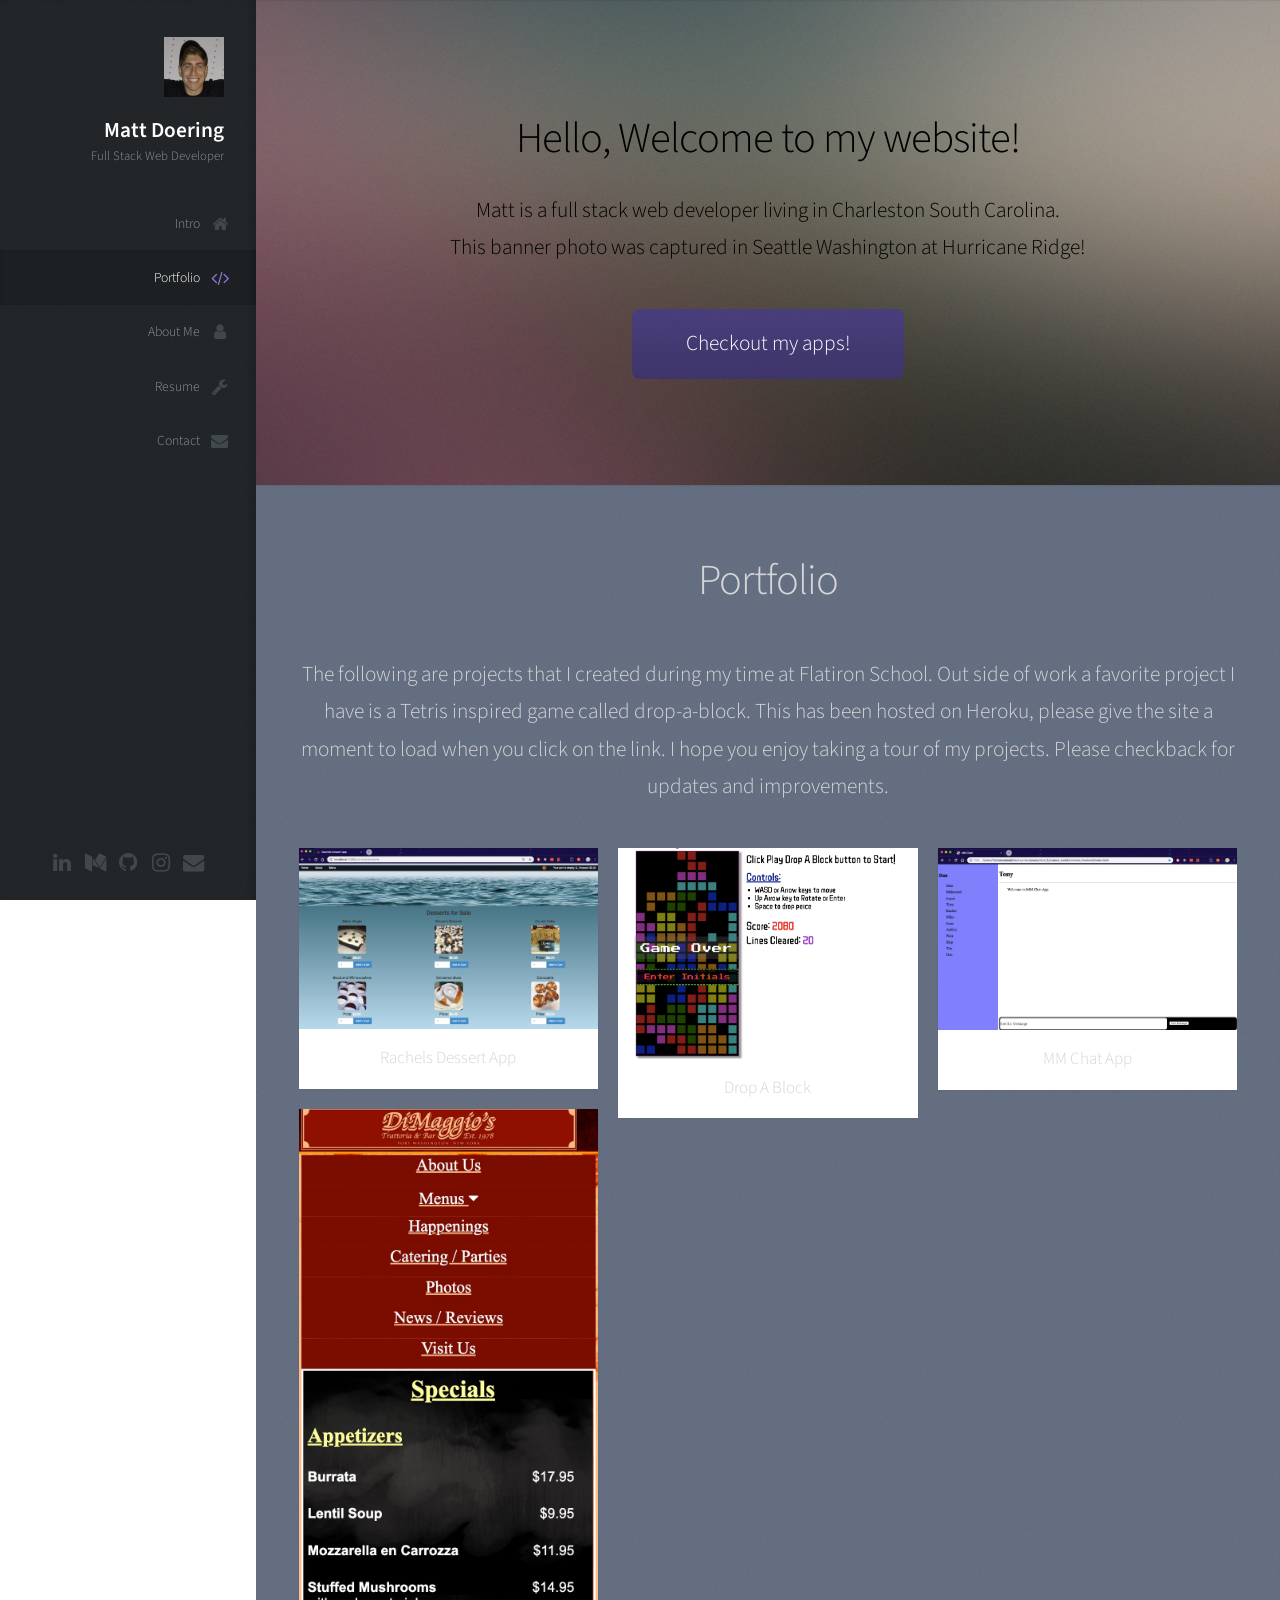
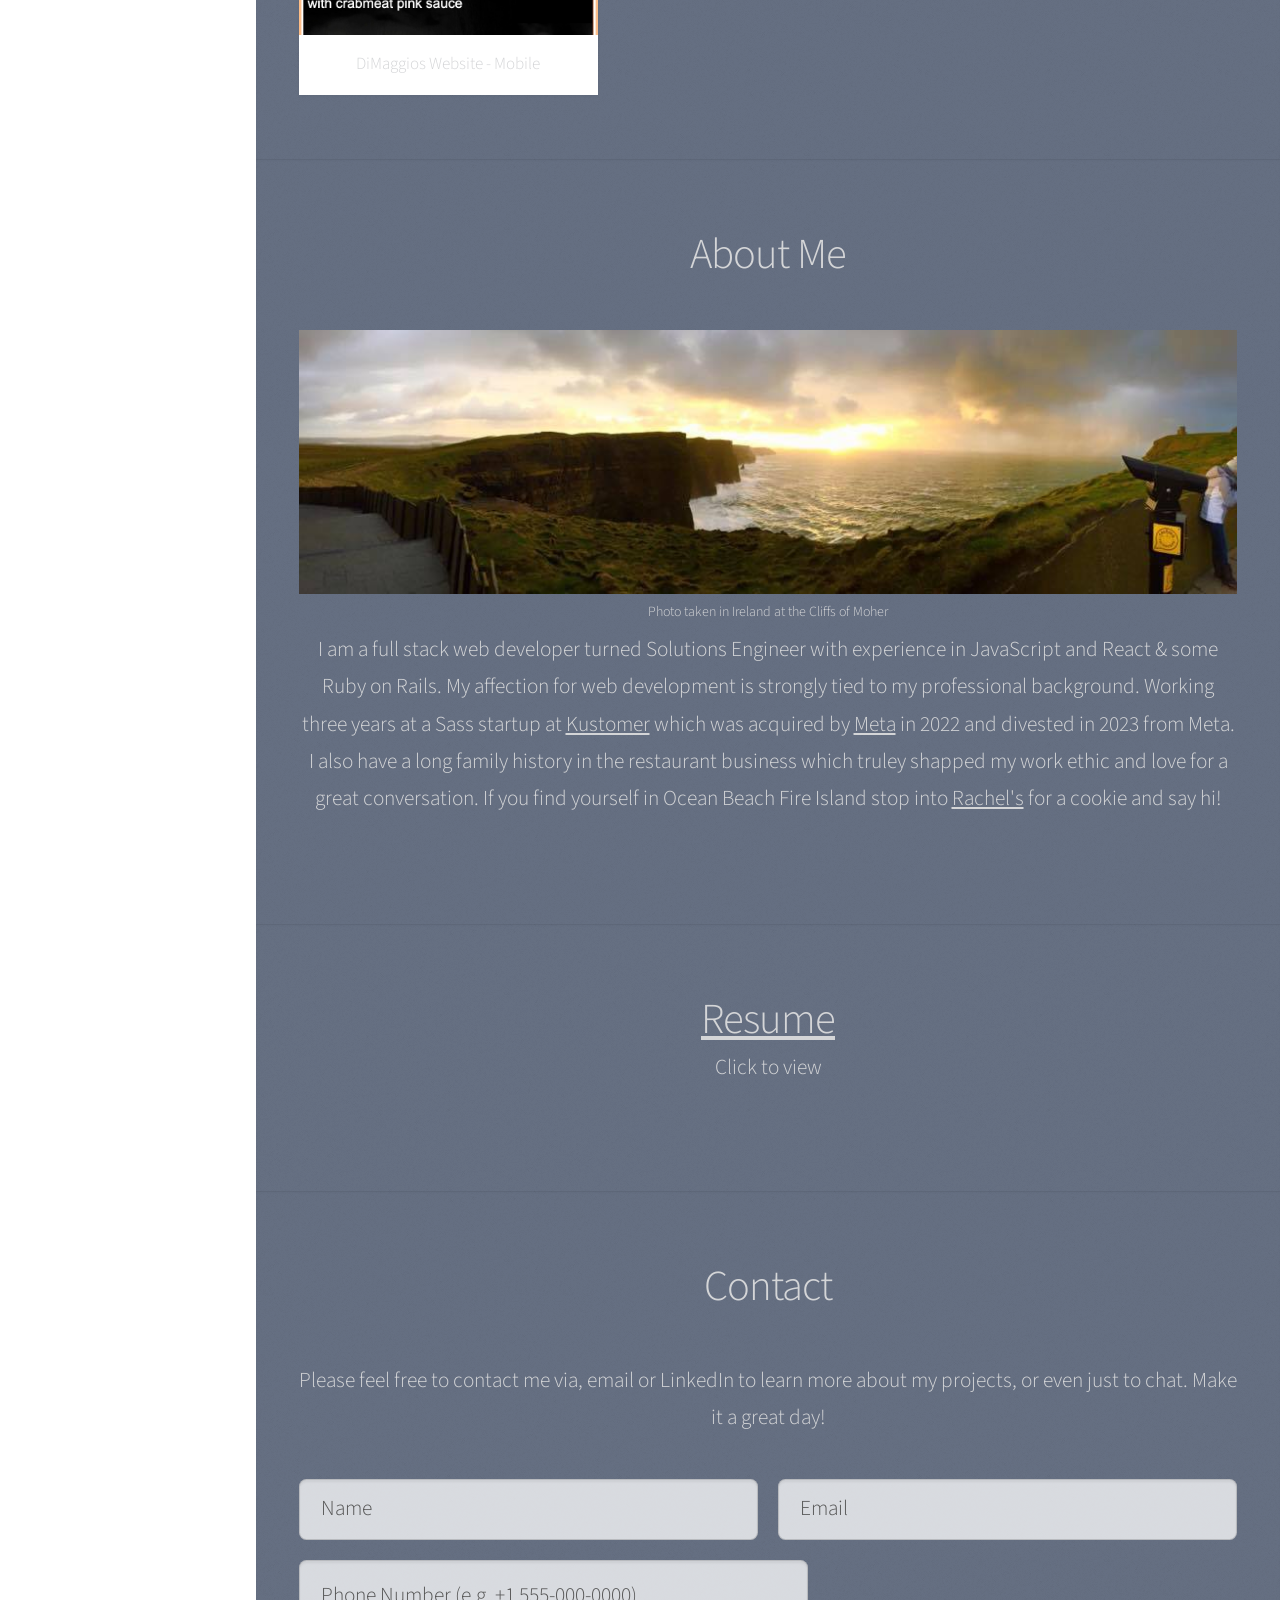
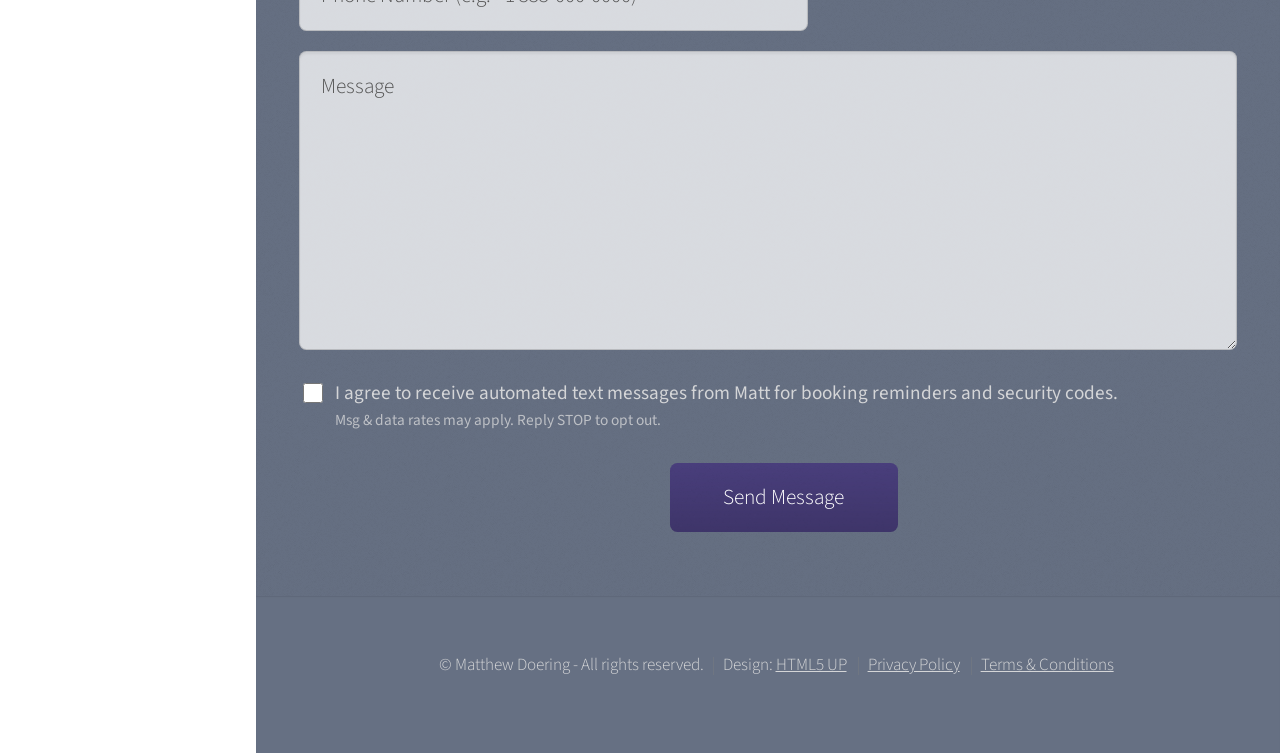
<file: index.html>
<!DOCTYPE HTML>
<!--
	Prologue by HTML5 UP
	html5up.net | @ajlkn
	Free for personal and commercial use under the CCA 3.0 license (html5up.net/license)
-->
<html>
	<head>
		<title>Matt Doering | Full Stack Developer</title>
		<meta charset="utf-8" />
		<meta name="viewport" content="width=device-width, initial-scale=1, user-scalable=no" />
		<link rel="stylesheet" href="assets/css/main.css" />
		<link rel="shortcut icon" href="images/matts_logo_white.png" />
		<style>
    /* Targeting ONLY the phone input */
    #phone {
        position: relative;
        -webkit-appearance: none;
        display: block;
        border: 0;
        outline: 0;
        background: #fff;
        background: rgba(255, 255, 255, 0.75);
        width: 163% !important; /* Force it to stay within its container */
        border-radius: 0.35em;
        padding: 0.75em 1em;
        box-shadow: inset 0 0.1em 0.1em 0 rgba(0, 0, 0, 0.05);
        border: solid 1px rgba(0, 0, 0, 0.15);
        -moz-transition: all 0.35s ease-in-out;
        -webkit-transition: all 0.35s ease-in-out;
        -ms-transition: all 0.35s ease-in-out;
        transition: all 0.35s ease-in-out;
    }
    .actions{
        list-style-type: none
    }
    </style>
		
		<!-- Meta Pixel Code -->
<script>
!function(f,b,e,v,n,t,s)
{if(f.fbq)return;n=f.fbq=function(){n.callMethod?
n.callMethod.apply(n,arguments):n.queue.push(arguments)};
if(!f._fbq)f._fbq=n;n.push=n;n.loaded=!0;n.version='2.0';
n.queue=[];t=b.createElement(e);t.async=!0;
t.src=v;s=b.getElementsByTagName(e)[0];
s.parentNode.insertBefore(t,s)}(window, document,'script',
'https://connect.facebook.net/en_US/fbevents.js');
fbq('init', '505785861978734');
fbq('track', 'PageView');
fbq('track', 'CustomEvent', {
  event_name: 'Button Click'
 });
</script>

<noscript><img height="1" width="1" style="display:none"
src="https://www.facebook.com/tr?id=505785861978734&ev=PageView&noscript=1"
/></noscript>
<!-- End Meta Pixel Code -->
	</head>
	<body class="is-preload">

		<!-- Header -->
			<div id="header">

				<div class="top">

					<!-- Logo -->
						<div id="logo">
							<span class="image avatar48"><img src="images/avatar.jpg" alt="" /></span>
							<h1 id="title">Matt Doering</h1>
							<p>Full Stack Web Developer</p>
						</div>

					<!-- Nav -->
						<nav id="nav">
							<ul>
								<li><a href="#top" id="top-link"><span class="icon fa-home">Intro</span></a></li>
								<li><a href="#portfolio" id="portfolio-link"><span class="icon fa-code">Portfolio</span></a></li>
								<li><a href="#about" id="about-link"><span class="icon fa-user">About Me</span></a></li>
								<li><a href="#resume" id="resume-link"><span class="icon fa-wrench">Resume</span></a></li>
								<li><a href="#contact" id="contact-link"><span class="icon fa-envelope">Contact</span></a></li>
							</ul>
						</nav>

				</div>

				<div class="bottom">

					<!-- Social Icons -->
						<ul class="icons">
							<li><a href="https://www.linkedin.com/in/matthew-doering/" target="_blank" class="icon fa-linkedin"><span class="label">Linkedin</span></a></li>
							<li><a href="https://medium.com/@mattdoering86" target="_blank" class="icon fa-medium"><span class="label">Medium</span></a></li>
							<li><a href="https://github.com/ablueplatypus" target="_blank" class="icon fa-github"><span class="label">Github</span></a></li>
							<li><a href="https://www.instagram.com/ablueplatypus/?hl=en" target="_blank" class="icon fa-instagram"><span class="label">Instagram</span></a></li>
							<li><a href="mailto:mattdoering86@gmail.com?subject= Hi Matt" class="icon fa-envelope"><span class="label">Email</span></a></li>
						</ul>

				</div>

			</div>

		<!-- Main -->
			<div id="main">

				<!-- Intro -->
					<section id="top" class="one dark cover">
						<div class="container">

							<header>
								<h2 class="alt"><span class="shimmer" style="--index:0">H</span><span class="shimmer" style="--index:1">e</span><span class="shimmer" style="--index:2">l</span><span class="shimmer" style="--index:3">l</span><span class="shimmer" style="--index:4">o</span><span class="shimmer" style="--index:5">,</span><span class="shimmer" style="--index:6"> </span><span class="shimmer" style="--index:7">&nbsp;W</span><span class="shimmer" style="--index:8">e</span><span class="shimmer" style="--index:9">l</span><span class="shimmer" style="--index:10">c</span><span class="shimmer" style="--index:11">o</span><span class="shimmer" style="--index:12">m</span><span class="shimmer" style="--index:13">e</span><span class="shimmer" style="--index:14"> </span><span class="shimmer" style="--index:15">&nbsp;t</span><span class="shimmer" style="--index:16">o</span><span class="shimmer" style="--index:17"> </span><span class="shimmer" style="--index:18">&nbsp;m</span><span class="shimmer" style="--index:19">y</span><span class="shimmer" style="--index:20"> </span><span class="shimmer" style="--index:21">&nbsp;w</span><span class="shimmer" style="--index:22">e</span><span class="shimmer" style="--index:23">b</span><span class="shimmer" style="--index:24">s</span><span class="shimmer" style="--index:25">i</span><span class="shimmer" style="--index:26">t</span><span class="shimmer" style="--index:27">e</span><span class="shimmer" style="--index:28">!</span></h2>
								<p>Matt is a full stack web developer living in Charleston South Carolina.<br />
									This banner photo was captured in Seattle Washington at Hurricane Ridge!
								</p>
							</header>

							<footer>
								<a href="#portfolio" class="button scrolly">Checkout my apps!</a>
							</footer>

						</div>
					</section>

				<!-- Portfolio -->
					<section id="portfolio" class="two">
						<div class="container">

							<header>
								<h2>Portfolio</h2>
							</header>

							<p>The following are projects that I created during my time at Flatiron School.
								Out side of work a favorite project I have is a Tetris inspired game called drop-a-block.
								This has been hosted on Heroku, please give the site a moment to load when you click on the link.
								I hope you enjoy taking a tour of my projects. Please checkback for updates and improvements.
							</p>

							<div class="row">
								<div class="col-4 col-12-mobile">
									<article class="item">
										<a href="https://youtu.be/vggqHHS5aMM" target="_blank" class="image fit"><img src="images/rachels_app_sc_2019.png" alt="" /></a>
										<header>
											<h3>Rachels Dessert App</h3>
										</header>
									</article>
									<article class="item">
										<a href="https://dimaggios.net/" target="_blank" class="image fit"><img src="images/Dimaggios_mobile.jpg" alt="" /></a>
										<header>
											<h3>DiMaggios Website - Mobile</h3>
										</header>
									</article>
								</div>
								<div class="col-4 col-12-mobile">
									<article class="item">
										<a href="https://drop-a-block-vi4c.onrender.com/" target="_blank" class="image fit"><img src="images/drop_a_block.png" alt="" /></a>
										<header>
											<h3>Drop A Block</h3>
										</header>
									</article>
									
								
								</div>
								<div class="col-4 col-12-mobile">
									<article class="item">
										<a href="https://youtu.be/-2nMIXOsi3Y" target="_blank" class="image fit"><img src="images/mm_chat_app_sc_2019.png" alt="" /></a>
										<header>
											<h3>MM Chat App</h3>
										</header>
									</article>
									
								</div>
							</div>

						</div>
					</section>

				<!-- About Me -->
					<section id="about" class="three">
						<div class="container">

							<header>
								<h2>About Me</h2>
							</header>
							<a href="#" class="image featured"><img src="images/ireland_doering_cover.jpg" alt="A beautiful sunset with 400 foot cliffs above the Atlantic Ocean, located at the Cliffs of Moher in Ireland">Photo taken in Ireland at the Cliffs of Moher</a>
							<p>I am a full stack web developer turned Solutions Engineer with experience in JavaScript and React & some Ruby on Rails.
								 My affection for web development is strongly tied to my professional background. 
								Working three years at a Sass startup at <a href="https://www.kustomer.com/" target="_blank">Kustomer</a> which was acquired by <a href="https://about.fb.com/news/2020/11/kustomer-to-join-facebook/" target="_blank">Meta</a> in 2022 and divested in 2023 from Meta.
								I also have a long family history in the restaurant business which truley shapped my work ethic and love for a great conversation. If you find yourself in Ocean Beach Fire Island stop into <a href="http://www.rachelsfireisland.com/" target="_blank">Rachel's</a> for a cookie and say hi!
							</p>

						</div>
					</section>
					<!-- Resume -->
						<section id="resume" class ="four">
							<div class="container">
								<header id="reslink">
									<h2>
									<a href="matts_resume_2025_CW.pdf" target="_blank">
										Resume
									</a>
									</h2>
									<h5>Click to view</h5>
								</header>
							</div>
						</section>


				<!-- Contact -->
					<section id="contact" class="four">
						<div class="container">

							<header>
								<h2>Contact</h2>
							</header>

							<p>Please feel free to contact me via, email or LinkedIn to learn more about my projects, or even just to chat.
								Make it a great day!
							</p>

                        <form method="post" action="https://formspree.io/mattdoering86@gmail.com">
    <div class="row gtr-uniform">
        <div class="col-6 col-12-mobile">
            <input type="text" name="name" id="name" placeholder="Name" required />
        </div>
        <div class="col-6 col-12-mobile">
            <input type="email" name="email" id="email" placeholder="Email" required />
        </div>
        
        <div class="col-12-mobile">
            <input type="tel" name="phone" id="phone" placeholder="Phone Number (e.g. +1 555-000-0000)" />
        </div>

        <div class="col-12">
            <textarea name="message" id="message" placeholder="Message" rows="6"></textarea>
        </div>

     <div class="col-12">
    	<div class="sms-opt-in-wrapper">
        	<input type="checkbox" id="sms_opt_in" name="sms_opt_in" value="yes" class="sms-opt-in-checkbox">
        
        	<label for="sms_opt_in" class="sms-opt-in-label">
            	I agree to receive automated text messages from Matt for booking reminders and security codes. 
            	<br>
            	<span class="sms-opt-in-subtext">Msg & data rates may apply. Reply STOP to opt out.</span>
        	</label>
    	</div>
	</div>

        <div class="col-12">
            <ul class="actions">
                <li><input type="submit" value="Send Message" class="primary" /></li>
            </ul>
        </div>
    </div>
</form>

						</div>
					</section>

			</div>

		<!-- Footer -->
			<div id="footer">

				<!-- Copyright -->
					<ul class="copyright">
						<li>&copy; Matthew Doering - All rights reserved.</li><li>Design: <a href="http://html5up.net">HTML5 UP</a></li>
						<li><a href="Privacy.html" target="_blank" >Privacy Policy</a></li>
						<li><a href="T&C.html" target="_blank">Terms & Conditions</a></li>
						
					</ul>

			</div>

		<!-- Scripts -->
			<script src="assets/js/jquery.min.js"></script>
			<script src="assets/js/jquery.scrolly.min.js"></script>
			<script src="assets/js/jquery.scrollex.min.js"></script>
			<script src="assets/js/browser.min.js"></script>
			<script src="assets/js/breakpoints.min.js"></script>
			<script src="assets/js/util.js"></script>
			<script src="assets/js/main.js"></script>
			
			<script>
  document.getElementById('pre-order-button').addEventListener('click', function() {
    fbq('track', 'CustomEvent', {
      'event_name': 'Button Click'
    });
  });
</script>

	</body>
</html>
</file>
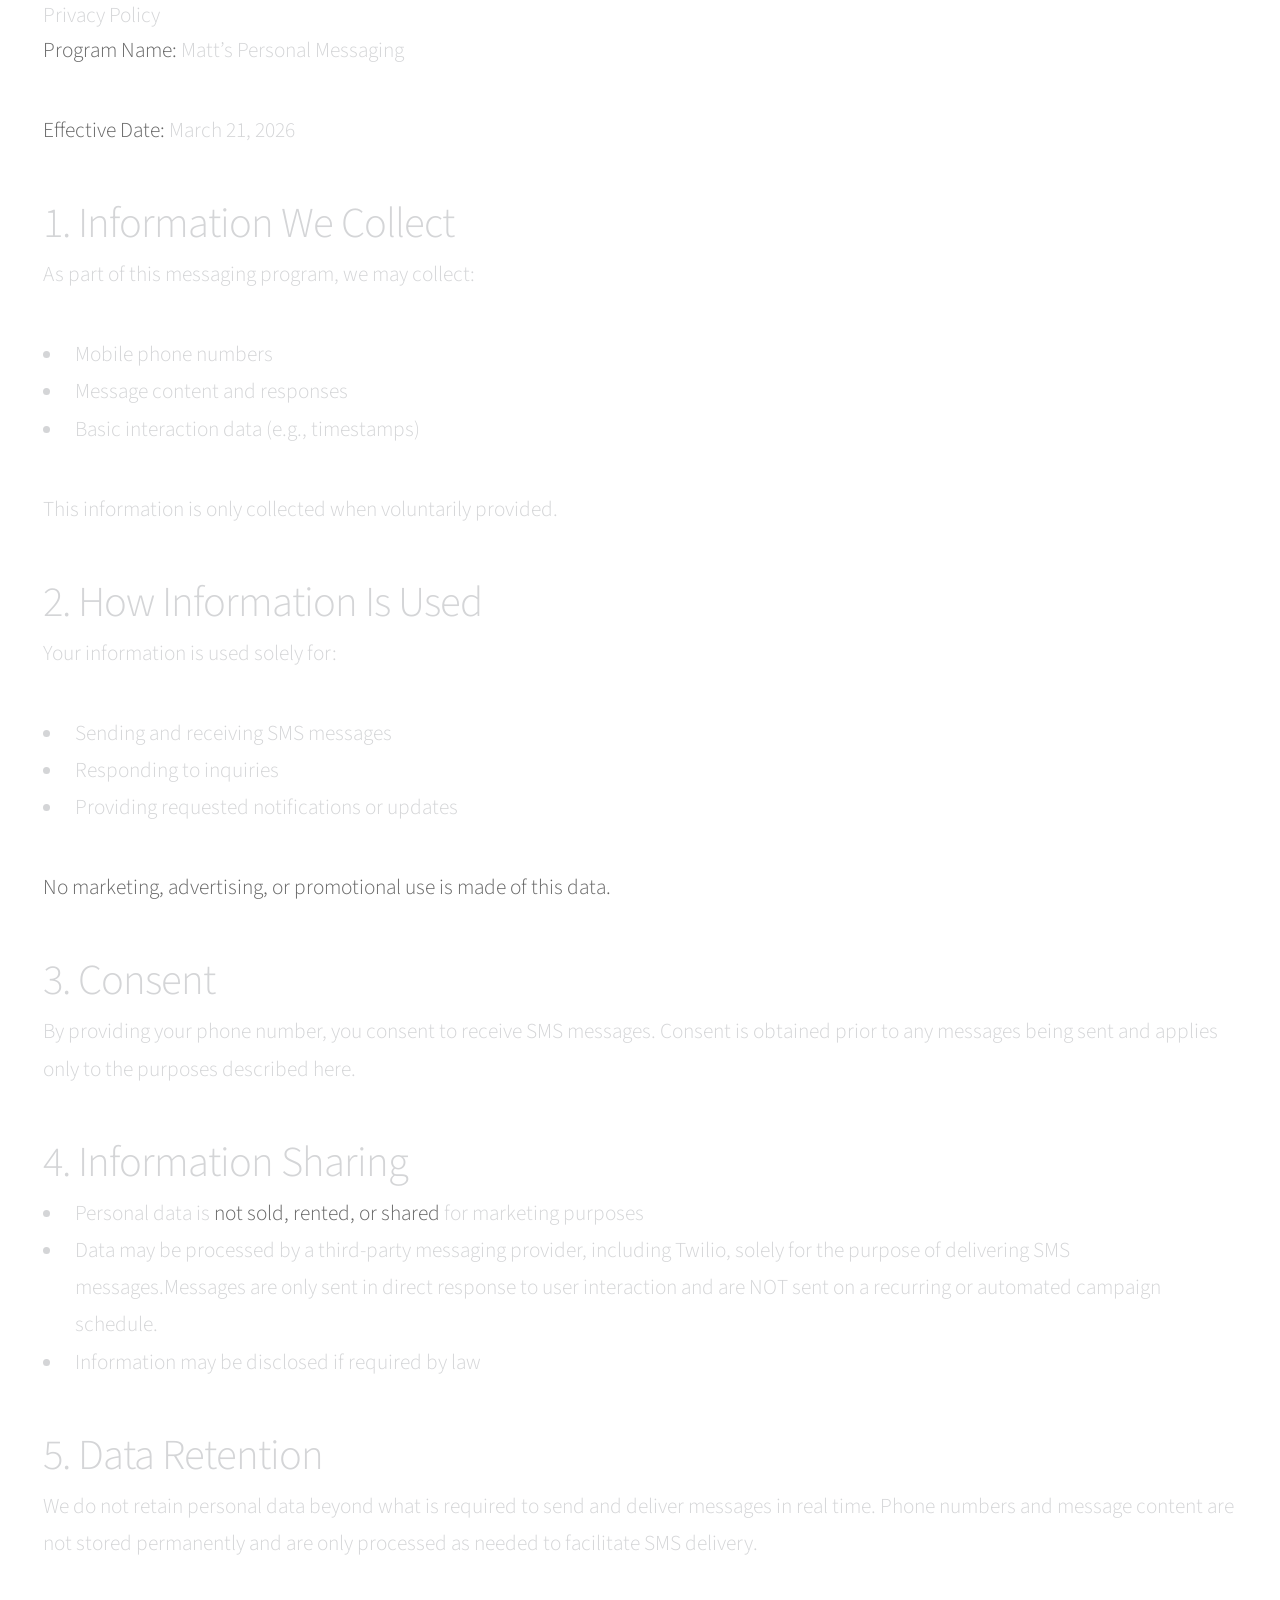
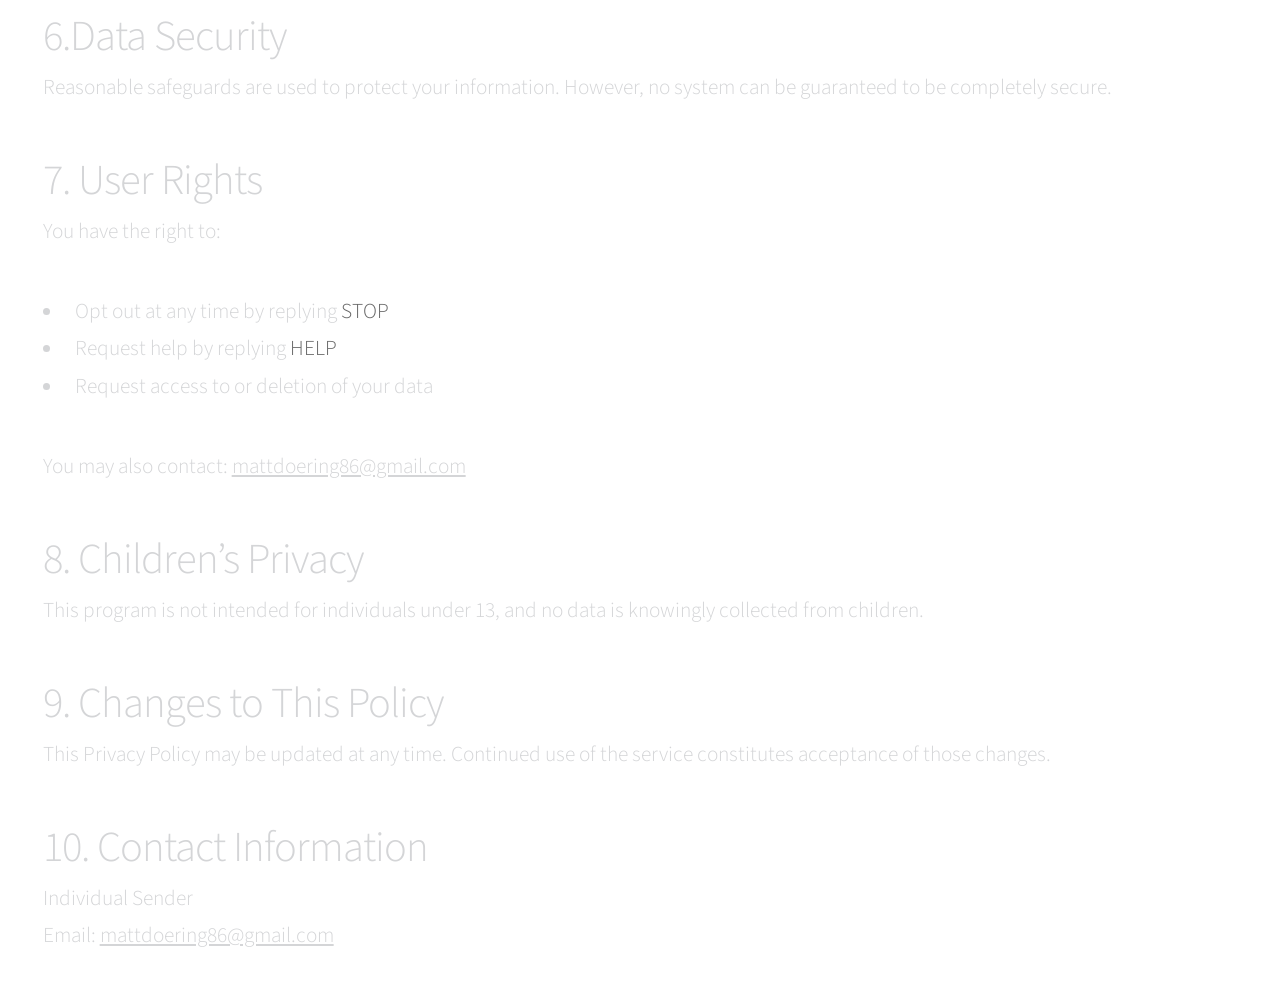
<file: Privacy.html>
<!DOCTYPE html>
<html lang="en">
<head>
  <meta charset="UTF-8">
  <meta name="viewport" content="width=device-width, initial-scale=1.0">
  <meta name="viewport" content="width=device-width, initial-scale=1, user-scalable=no" />
		<link rel="stylesheet" href="assets/css/main.css" />
		<link rel="shortcut icon" href="images/matts_logo_white.png" />
  <title>Privacy Policy - Matt’s Personal Messaging</title>
</head>
<body>
<div class="container">
  <h1>Privacy Policy</h1>

  <div class="section">
    <p><strong>Program Name:</strong> Matt’s Personal Messaging</p>
    <p><strong>Effective Date:</strong> March 21, 2026</p>
  </div>

  <div class="section">
    <h2>1. Information We Collect</h2>
    <p>As part of this messaging program, we may collect:</p>
    <ul>
      <li>Mobile phone numbers</li>
      <li>Message content and responses</li>
      <li>Basic interaction data (e.g., timestamps)</li>
    </ul>
    <p>This information is only collected when voluntarily provided.</p>
  </div>

  <div class="section">
    <h2>2. How Information Is Used</h2>
    <p>Your information is used solely for:</p>
    <ul>
      <li>Sending and receiving SMS messages</li>
      <li>Responding to inquiries</li>
      <li>Providing requested notifications or updates</li>
    </ul>
    <p><strong>No marketing, advertising, or promotional use is made of this data.</strong></p>
  </div>

  <div class="section">
    <h2>3. Consent</h2>
    <p>
      By providing your phone number, you consent to receive SMS messages. Consent is obtained prior to any messages being sent and applies only to the purposes described here.
    </p>
  </div>

  <div class="section">
    <h2>4. Information Sharing</h2>
    <ul>
      <li>Personal data is <strong>not sold, rented, or shared</strong> for marketing purposes</li>
      <li>Data may be processed by a third-party messaging provider, including Twilio, solely for the purpose of delivering SMS messages.Messages are only sent in direct response to user interaction and are NOT sent on a recurring or automated campaign schedule.</li>
      <li>Information may be disclosed if required by law</li>
    </ul>
  </div>

  <div class="section">
    <h2>5. Data Retention</h2>
    <p>We do not retain personal data beyond what is required to send and deliver messages in real time. Phone numbers and message content are not stored permanently and are only processed as needed to facilitate SMS delivery.</p>
  
  </div>

  <div class="section">
    <h2>6.Data Security</h2>
    <p>
      Reasonable safeguards are used to protect your information. However, no system can be guaranteed to be completely secure.
    </p>
  </div>

  <div class="section">
    <h2>7. User Rights</h2>
    <p>You have the right to:</p>
    <ul>
      <li>Opt out at any time by replying <strong>STOP</strong></li>
      <li>Request help by replying <strong>HELP</strong></li>
      <li>Request access to or deletion of your data</li>
    </ul>
    <p>
      You may also contact: <a href="mailto:mattdoering86@gmail.com">mattdoering86@gmail.com</a>
    </p>
  </div>

  <div class="section">
    <h2>8. Children’s Privacy</h2>
    <p>
      This program is not intended for individuals under 13, and no data is knowingly collected from children.
    </p>
  </div>

  <div class="section">
    <h2>9. Changes to This Policy</h2>
    <p>
      This Privacy Policy may be updated at any time. Continued use of the service constitutes acceptance of those changes.
    </p>
  </div>

  <div class="section">
    <h2>10. Contact Information</h2>
    <p>
      Individual Sender<br>
      Email: <a href="mailto:mattdoering86@gmail.com">mattdoering86@gmail.com</a>
    </p>
  </div>
</div>

</body>
</html>
</file>
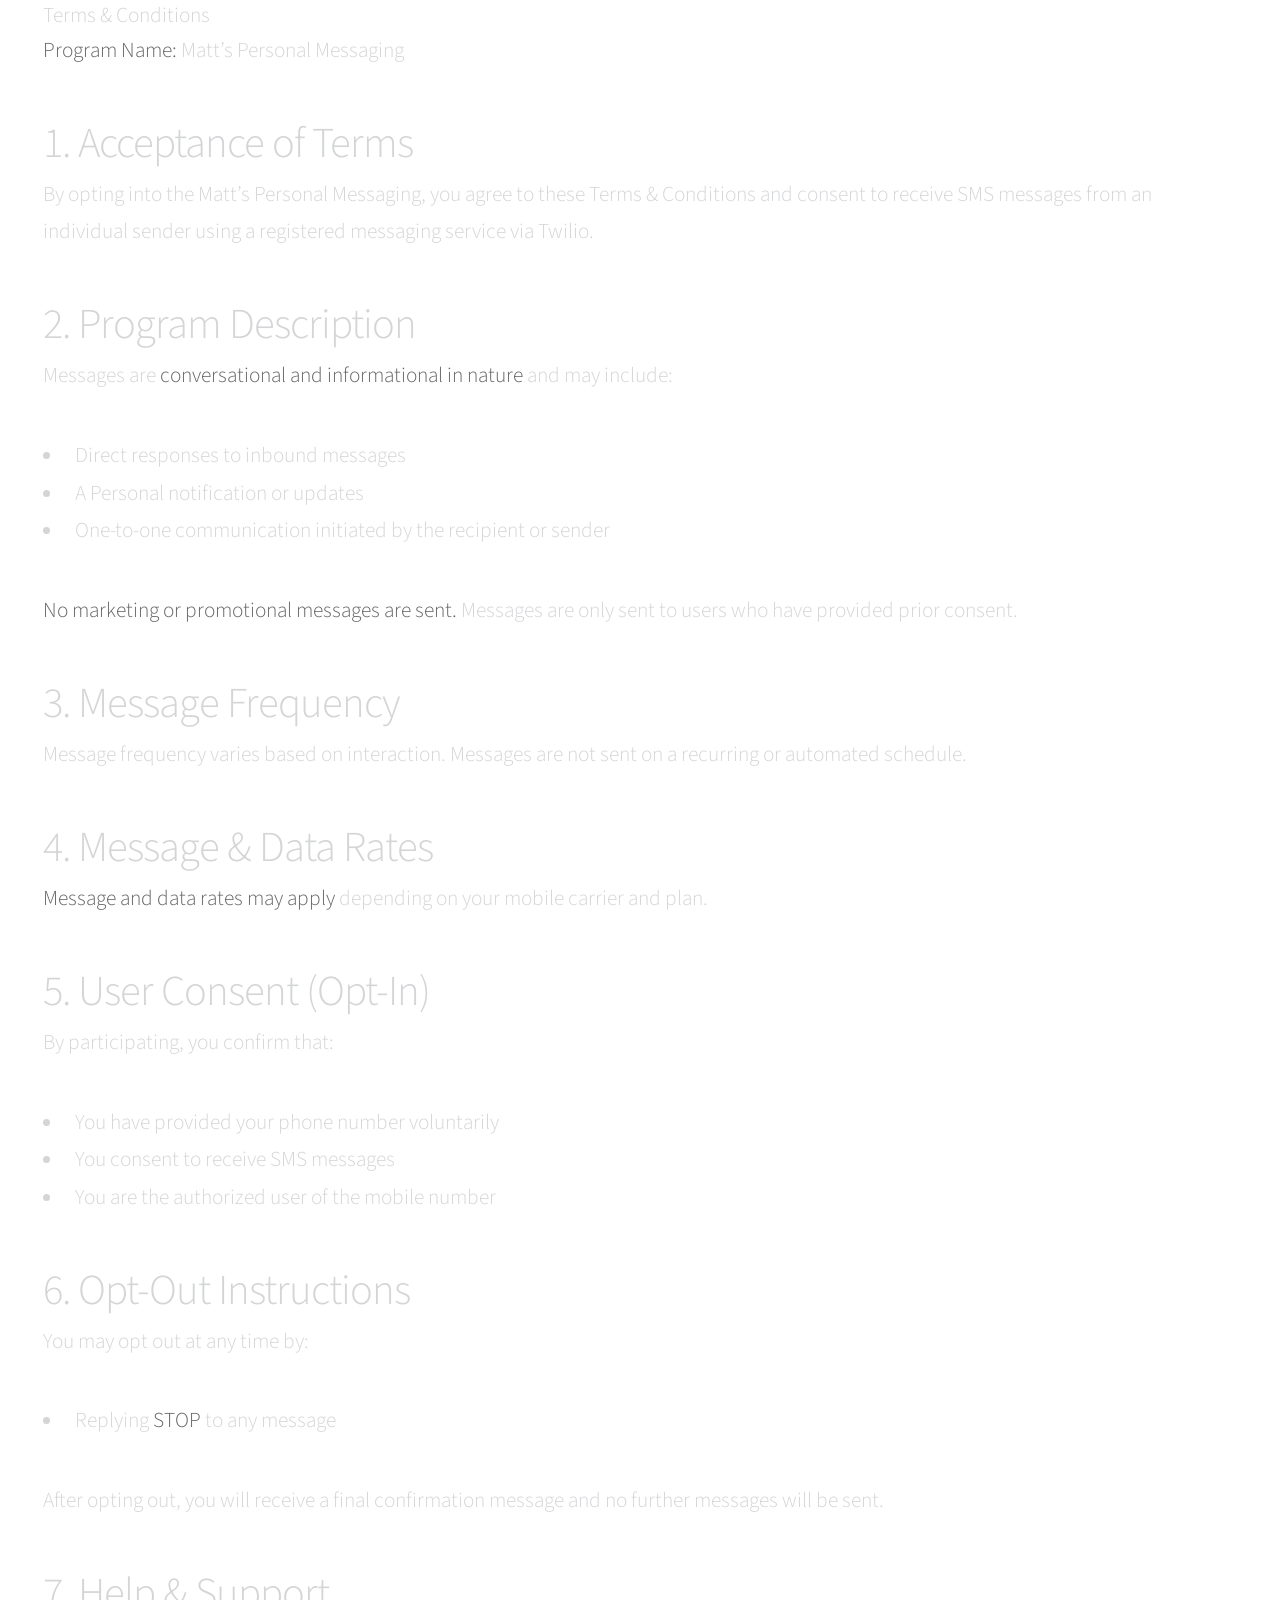
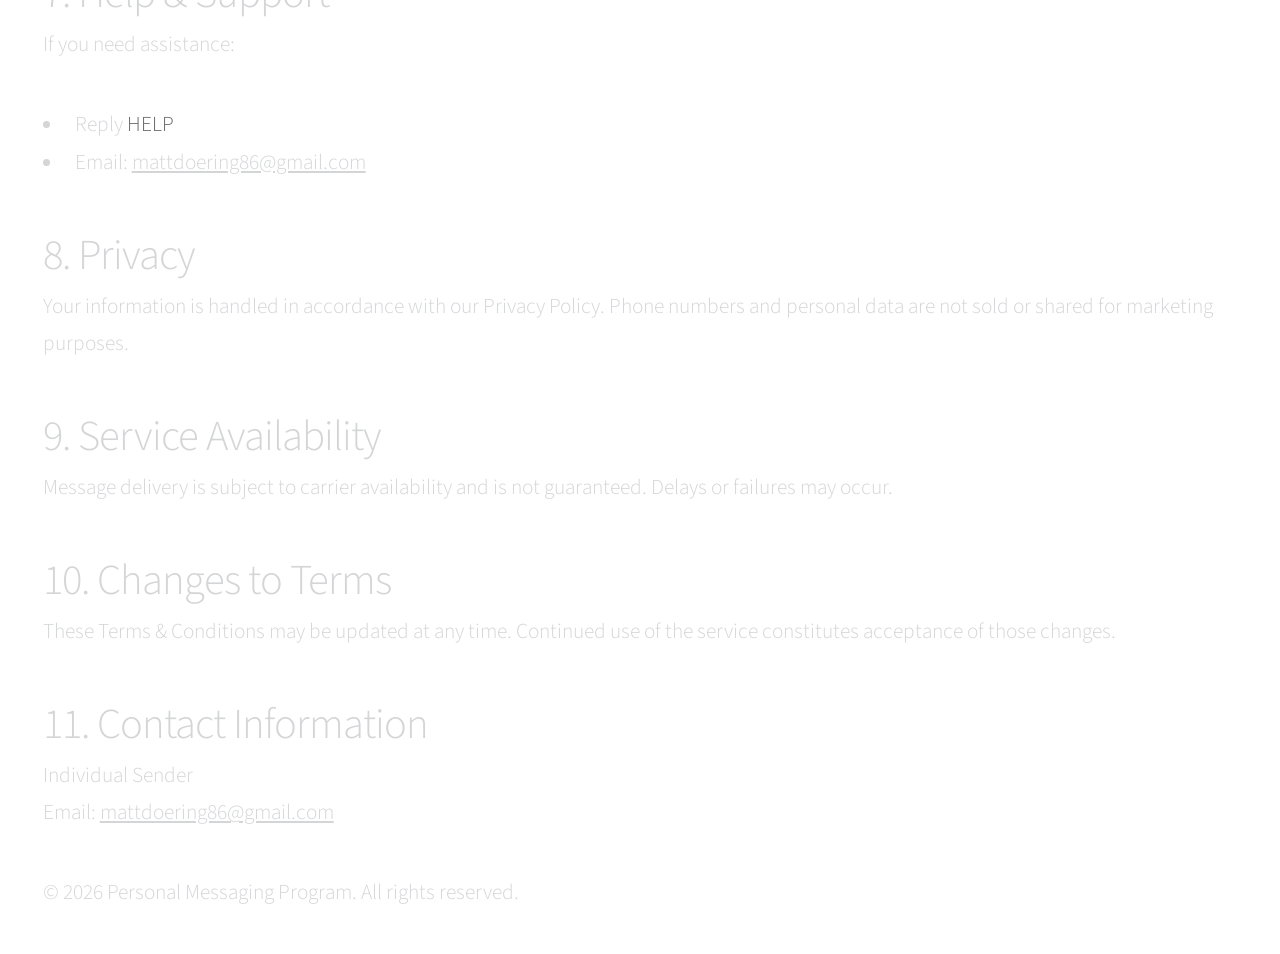
<file: T&C.html>
<!DOCTYPE html>
<html lang="en">
<head>
  <meta charset="UTF-8">
  <title>Terms & Conditions</title>
  <meta name="viewport" content="width=device-width, initial-scale=1, user-scalable=no" />
		<link rel="stylesheet" href="assets/css/main.css" />
		<link rel="shortcut icon" href="images/matts_logo_white.png" />
</head>
<body>

  <div class="container">
    <h1>Terms & Conditions</h1>

    <div class="section">
      <p><strong>Program Name:</strong> Matt’s Personal Messaging</p>
    </div>

    <div class="section">
      <h2>1. Acceptance of Terms</h2>
      <p>
        By opting into the Matt’s Personal Messaging, you agree to these Terms & Conditions and consent to receive SMS messages from an individual sender using a registered messaging service via Twilio.
      </p>
    </div>

    <div class="section">
      <h2>2. Program Description</h2>
      <p>
        Messages are <strong>conversational and informational in nature</strong> and may include:
      </p>
      <ul>
        <li>Direct responses to inbound messages</li>
        <li>A Personal notification or updates</li>
        <li>One-to-one communication initiated by the recipient or sender</li>
      </ul>
      <p>
        <strong>No marketing or promotional messages are sent.</strong> Messages are only sent to users who have provided prior consent.
      </p>
    </div>

    <div class="section">
      <h2>3. Message Frequency</h2>
      <p>
        Message frequency varies based on interaction. Messages are not sent on a recurring or automated schedule.
      </p>
    </div>

    <div class="section">
      <h2>4. Message & Data Rates</h2>
      <p>
        <strong>Message and data rates may apply</strong> depending on your mobile carrier and plan.
      </p>
    </div>

    <div class="section">
      <h2>5. User Consent (Opt-In)</h2>
      <p>By participating, you confirm that:</p>
      <ul>
        <li>You have provided your phone number voluntarily</li>
        <li>You consent to receive SMS messages</li>
        <li>You are the authorized user of the mobile number</li>
      </ul>
    </div>

    <div class="section">
      <h2>6. Opt-Out Instructions</h2>
      <p>You may opt out at any time by:</p>
      <ul>
        <li>Replying <strong>STOP</strong> to any message</li>
      </ul>
      <p>
        After opting out, you will receive a final confirmation message and no further messages will be sent.
      </p>
    </div>

    <div class="section">
      <h2>7. Help & Support</h2>
      <p>If you need assistance:</p>
      <ul>
        <li>Reply <strong>HELP</strong></li>
        <li>Email: <a href="mailto:your-email@example.com">mattdoering86@gmail.com</a></li>
      </ul>
    </div>

    <div class="section">
      <h2>8. Privacy</h2>
      <p>
        Your information is handled in accordance with our Privacy Policy. Phone numbers and personal data are not sold or shared for marketing purposes.
      </p>
    </div>

    <div class="section">
      <h2>9. Service Availability</h2>
      <p>
        Message delivery is subject to carrier availability and is not guaranteed. Delays or failures may occur.
      </p>
    </div>

    <div class="section">
      <h2>10. Changes to Terms</h2>
      <p>
        These Terms & Conditions may be updated at any time. Continued use of the service constitutes acceptance of those changes.
      </p>
    </div>

    <div class="section">
      <h2>11. Contact Information</h2>
      <p>
        Individual Sender<br>
        Email: <a href="mailto:mattdoering86@gmail.com"> mattdoering86@gmail.com</a>
      </p>
    </div>

    <div class="footer">
      <p>&copy; 2026 Personal Messaging Program. All rights reserved.</p>
    </div>

  </div>

</body>
</html>
</file>
<file: assets/css/main.css>
@import url("font-awesome.min.css");
@import url("https://fonts.googleapis.com/css?family=Source+Sans+Pro:300,300italic,400,600");

/*
	Prologue by HTML5 UP
	html5up.net | @ajlkn
	Free for personal and commercial use under the CCA 3.0 license (html5up.net/license)
	updated 2024-06-05 by Matt Doering
*/

html, body, div, span, applet, object,
iframe, h1, h2, h3, h4, h5, h6, p, blockquote,
pre, a, abbr, acronym, address, big, cite,
code, del, dfn, em, img, ins, kbd, q, s, samp,
small, strike, strong, sub, sup, tt, var, b,
u, i, center, dl, dt, dd, ol, ul, li, fieldset,
form, label, legend, table, caption, tbody,
tfoot, thead, tr, th, td, article, aside,
canvas, details, embed, figure, figcaption,
footer, header, hgroup, menu, nav, output, ruby,
section, summary, time, mark, audio, video {
	margin: 0;
	padding: 0;
	border: 0;
	font-size: 100%;
	font: inherit;
	vertical-align: baseline;}

article, aside, details, figcaption, figure,
footer, header, hgroup, menu, nav, section {
	display: block;}

body {
	line-height: 1;
}

ol, ul {
	list-style: none;
}

blockquote, q {
	quotes: none;
}

	blockquote:before, blockquote:after, q:before, q:after {
		content: '';
		content: none;
	}

table {
	border-collapse: collapse;
	border-spacing: 0;
}

body {
	-webkit-text-size-adjust: none;
}

mark {
	background-color: transparent;
	color: inherit;
}

input::-moz-focus-inner {
	border: 0;
	padding: 0;
}

input, select, textarea {
	-moz-appearance: none;
	-webkit-appearance: none;
	-ms-appearance: none;
	appearance: none;
}

/* Basic */

	html {
		box-sizing: border-box;
	}

	*, *:before, *:after {
		box-sizing: inherit;
	}

	body {
		background: #fff;
		font-family: 'Source Sans Pro', sans-serif;
		font-size: 19pt;
		font-weight: 300;
		line-height: 1.75em;
		color: #d4d5d7;
	}

		body.is-preload *, body.is-preload *:before, body.is-preload *:after {
			-moz-animation: none !important;
			-webkit-animation: none !important;
			-ms-animation: none !important;
			animation: none !important;
			-moz-transition: none !important;
			-webkit-transition: none !important;
			-ms-transition: none !important;
			transition: none !important;
		}

	input, textarea, select {
		font-family: 'Source Sans Pro', sans-serif;
		font-size: 19pt;
		font-weight: 300;
		line-height: 1.75em;
		color: #888;
	}

	h1, h2, h3, h4, h5, h6 {
		font-weight: 300;
		color: #d4d5d7;
		line-height: 1.5em;
	}

	h1 a, h2 a, h3 a, h4 a, h5 a, h6 a {
		color: inherit;
		text-decoration: underline;
	}

		h1 a strong, h2 a strong, h3 a strong, h4 a strong, h5 a strong, h6 a strong {
			color: #333;
		}

	h2 {
		font-size: 2em;
		letter-spacing: -1px;
	}

		h2.alt {
			color: #000;
		}

			h2.alt strong {
				color: #666;
			}

	h3 {
		font-size: 1.5em;
	}

	header {
		margin: 0 0 2em 0;
	}

		header > p {
			margin: 1em 0 0 0;
			color: #000;
		}

	footer {
		margin: 2em 0 0 0;
	}

	strong, b {
		font-weight: 300;
		color: #666;
	}

	em, i {
		font-style: italic;
	}

	a {
		text-decoration: underline;
		color: inherit;
		/* border-bottom: dotted 1px rgba(128, 128, 128, 0.5); */
		-moz-transition: color 0.35s ease-in-out, border-bottom-color 0.35s ease-in-out;
		-webkit-transition: color 0.35s ease-in-out, border-bottom-color 0.35s ease-in-out;
		-ms-transition: color 0.35s ease-in-out, border-bottom-color 0.35s ease-in-out;
		transition: color 0.35s ease-in-out, border-bottom-color 0.35s ease-in-out;
		outline: 0;
	}

		a:hover {
			color: #E27689;
			border-bottom-color: rgba(255, 255, 255, 0);
		}

	sub {
		position: relative;
		top: 0.5em;
		font-size: 0.8em;
	}

	sup {
		position: relative;
		top: -0.5em;
		font-size: 0.8em;
	}

	hr {
		border: 0;
		border-top: solid 1px #ddd;
	}

	blockquote {
		border-left: solid 0.5em #ddd;
		padding: 1em 0 1em 2em;
		font-style: italic;
	}

	p, ul, ol, dl, table {
		margin-bottom: 2em;
	}

	br.clear {
		clear: both;
	}

/* Container */

	.container {
		margin: 0 auto;
		max-width: 100%;
		width: 1400px;
	}

		@media screen and (min-width: 961px) and (max-width: 1880px) {

			.container {
				width: 1200px;
			}

		}

		@media screen and (min-width: 961px) and (max-width: 1620px) {

			.container {
				width: 960px;
			}

		}

		@media screen and (min-width: 961px) and (max-width: 1320px) {

			.container {
				width: 100%;
			}

		}

		@media screen and (max-width: 960px) {

			.container {
				width: 100%;
			}

		}

		@media screen and (max-width: 736px) {

			.container {
				width: 100%;
			}

		}

/* Row */

	.row {
		display: flex;
		flex-wrap: wrap;
		box-sizing: border-box;
		align-items: stretch;
	}

		.row > * {
			box-sizing: border-box;
		}

		.row.gtr-uniform > * > :last-child {
			margin-bottom: 0;
		}

		.row.aln-left {
			justify-content: flex-start;
		}

		.row.aln-center {
			justify-content: center;
		}

		.row.aln-right {
			justify-content: flex-end;
		}

		.row.aln-top {
			align-items: flex-start;
		}

		.row.aln-middle {
			align-items: center;
		}

		.row.aln-bottom {
			align-items: flex-end;
		}

		.row > .imp {
			order: -1;
		}

		.row > .col-1 {
			width: 8.3333333333%;
		}

		.row > .off-1 {
			margin-left: 8.3333333333%;
		}

		.row > .col-2 {
			width: 16.6666666667%;
		}

		.row > .off-2 {
			margin-left: 16.6666666667%;
		}

		.row > .col-3 {
			width: 25%;
		}

		.row > .off-3 {
			margin-left: 25%;
		}

		.row > .col-4 {
			width: 33.3333333333%;
		}

		.row > .off-4 {
			margin-left: 33.3333333333%;
		}

		.row > .col-5 {
			width: 41.6666666667%;
		}

		.row > .off-5 {
			margin-left: 41.6666666667%;
		}

		.row > .col-6 {
			width: 50%;
		}

		.row > .off-6 {
			margin-left: 50%;
		}

		.row > .col-7 {
			width: 58.3333333333%;
		}

		.row > .off-7 {
			margin-left: 58.3333333333%;
		}

		.row > .col-8 {
			width: 66.6666666667%;
		}

		.row > .off-8 {
			margin-left: 66.6666666667%;
		}

		.row > .col-9 {
			width: 75%;
		}

		.row > .off-9 {
			margin-left: 75%;
		}

		.row > .col-10 {
			width: 83.3333333333%;
		}

		.row > .off-10 {
			margin-left: 83.3333333333%;
		}

		.row > .col-11 {
			width: 91.6666666667%;
		}

		.row > .off-11 {
			margin-left: 91.6666666667%;
		}

		.row > .col-12 {
			width: 100%;
		}

		.row > .off-12 {
			margin-left: 100%;
		}

		.row.gtr-0 {
			margin-top: 0px;
			margin-left: 0px;
		}

			.row.gtr-0 > * {
				padding: 0px 0 0 0px;
			}

			.row.gtr-0.gtr-uniform {
				margin-top: 0px;
			}

				.row.gtr-0.gtr-uniform > * {
					padding-top: 0px;
				}

		.row.gtr-25 {
			margin-top: -10px;
			margin-left: -10px;
		}

			.row.gtr-25 > * {
				padding: 10px 0 0 10px;
			}

			.row.gtr-25.gtr-uniform {
				margin-top: -10px;
			}

				.row.gtr-25.gtr-uniform > * {
					padding-top: 10px;
				}

		.row.gtr-50 {
			margin-top: -20px;
			margin-left: -20px;
		}

			.row.gtr-50 > * {
				padding: 20px 0 0 20px;
			}

			.row.gtr-50.gtr-uniform {
				margin-top: -20px;
			}

				.row.gtr-50.gtr-uniform > * {
					padding-top: 20px;
				}

		.row {
			margin-top: -40px;
			margin-left: -40px;
		}

			.row > * {
				padding: 40px 0 0 40px;
			}

			.row.gtr-uniform {
				margin-top: -40px;
			}

				.row.gtr-uniform > * {
					padding-top: 40px;
				}

		.row.gtr-150 {
			margin-top: -60px;
			margin-left: -60px;
		}

			.row.gtr-150 > * {
				padding: 60px 0 0 60px;
			}

			.row.gtr-150.gtr-uniform {
				margin-top: -60px;
			}

				.row.gtr-150.gtr-uniform > * {
					padding-top: 60px;
				}

		.row.gtr-200 {
			margin-top: -80px;
			margin-left: -80px;
		}

			.row.gtr-200 > * {
				padding: 80px 0 0 80px;
			}

			.row.gtr-200.gtr-uniform {
				margin-top: -80px;
			}

				.row.gtr-200.gtr-uniform > * {
					padding-top: 80px;
				}

		@media screen and (min-width: 961px) and (max-width: 1880px) {

			.row {
				display: flex;
				flex-wrap: wrap;
				box-sizing: border-box;
				align-items: stretch;
			}

				.row > * {
					box-sizing: border-box;
				}

				.row.gtr-uniform > * > :last-child {
					margin-bottom: 0;
				}

				.row.aln-left {
					justify-content: flex-start;
				}

				.row.aln-center {
					justify-content: center;
				}

				.row.aln-right {
					justify-content: flex-end;
				}

				.row.aln-top {
					align-items: flex-start;
				}

				.row.aln-middle {
					align-items: center;
				}

				.row.aln-bottom {
					align-items: flex-end;
				}

				.row > .imp-wide {
					order: -1;
				}

				.row > .col-1-wide {
					width: 8.3333333333%;
				}

				.row > .off-1-wide {
					margin-left: 8.3333333333%;
				}

				.row > .col-2-wide {
					width: 16.6666666667%;
				}

				.row > .off-2-wide {
					margin-left: 16.6666666667%;
				}

				.row > .col-3-wide {
					width: 25%;
				}

				.row > .off-3-wide {
					margin-left: 25%;
				}

				.row > .col-4-wide {
					width: 33.3333333333%;
				}

				.row > .off-4-wide {
					margin-left: 33.3333333333%;
				}

				.row > .col-5-wide {
					width: 41.6666666667%;
				}

				.row > .off-5-wide {
					margin-left: 41.6666666667%;
				}

				.row > .col-6-wide {
					width: 50%;
				}

				.row > .off-6-wide {
					margin-left: 50%;
				}

				.row > .col-7-wide {
					width: 58.3333333333%;
				}

				.row > .off-7-wide {
					margin-left: 58.3333333333%;
				}

				.row > .col-8-wide {
					width: 66.6666666667%;
				}

				.row > .off-8-wide {
					margin-left: 66.6666666667%;
				}

				.row > .col-9-wide {
					width: 75%;
				}

				.row > .off-9-wide {
					margin-left: 75%;
				}

				.row > .col-10-wide {
					width: 83.3333333333%;
				}

				.row > .off-10-wide {
					margin-left: 83.3333333333%;
				}

				.row > .col-11-wide {
					width: 91.6666666667%;
				}

				.row > .off-11-wide {
					margin-left: 91.6666666667%;
				}

				.row > .col-12-wide {
					width: 100%;
				}

				.row > .off-12-wide {
					margin-left: 100%;
				}

				.row.gtr-0 {
					margin-top: 0px;
					margin-left: 0px;
				}

					.row.gtr-0 > * {
						padding: 0px 0 0 0px;
					}

					.row.gtr-0.gtr-uniform {
						margin-top: 0px;
					}

						.row.gtr-0.gtr-uniform > * {
							padding-top: 0px;
						}

				.row.gtr-25 {
					margin-top: -10px;
					margin-left: -10px;
				}

					.row.gtr-25 > * {
						padding: 10px 0 0 10px;
					}

					.row.gtr-25.gtr-uniform {
						margin-top: -10px;
					}

						.row.gtr-25.gtr-uniform > * {
							padding-top: 10px;
						}

				.row.gtr-50 {
					margin-top: -20px;
					margin-left: -20px;
				}

					.row.gtr-50 > * {
						padding: 20px 0 0 20px;
					}

					.row.gtr-50.gtr-uniform {
						margin-top: -20px;
					}

						.row.gtr-50.gtr-uniform > * {
							padding-top: 20px;
						}

				.row {
					margin-top: -40px;
					margin-left: -40px;
				}

					.row > * {
						padding: 40px 0 0 40px;
					}

					.row.gtr-uniform {
						margin-top: -40px;
					}

						.row.gtr-uniform > * {
							padding-top: 40px;
						}

				.row.gtr-150 {
					margin-top: -60px;
					margin-left: -60px;
				}

					.row.gtr-150 > * {
						padding: 60px 0 0 60px;
					}

					.row.gtr-150.gtr-uniform {
						margin-top: -60px;
					}

						.row.gtr-150.gtr-uniform > * {
							padding-top: 60px;
						}

				.row.gtr-200 {
					margin-top: -80px;
					margin-left: -80px;
				}

					.row.gtr-200 > * {
						padding: 80px 0 0 80px;
					}

					.row.gtr-200.gtr-uniform {
						margin-top: -80px;
					}

						.row.gtr-200.gtr-uniform > * {
							padding-top: 80px;
						}

		}

		@media screen and (min-width: 961px) and (max-width: 1620px) {

			.row {
				display: flex;
				flex-wrap: wrap;
				box-sizing: border-box;
				align-items: stretch;
			}

				.row > * {
					box-sizing: border-box;
				}

				.row.gtr-uniform > * > :last-child {
					margin-bottom: 0;
				}

				.row.aln-left {
					justify-content: flex-start;
				}

				.row.aln-center {
					justify-content: center;
				}

				.row.aln-right {
					justify-content: flex-end;
				}

				.row.aln-top {
					align-items: flex-start;
				}

				.row.aln-middle {
					align-items: center;
				}

				.row.aln-bottom {
					align-items: flex-end;
				}

				.row > .imp-normal {
					order: -1;
				}

				.row > .col-1-normal {
					width: 8.3333333333%;
				}

				.row > .off-1-normal {
					margin-left: 8.3333333333%;
				}

				.row > .col-2-normal {
					width: 16.6666666667%;
				}

				.row > .off-2-normal {
					margin-left: 16.6666666667%;
				}

				.row > .col-3-normal {
					width: 25%;
				}

				.row > .off-3-normal {
					margin-left: 25%;
				}

				.row > .col-4-normal {
					width: 33.3333333333%;
				}

				.row > .off-4-normal {
					margin-left: 33.3333333333%;
				}

				.row > .col-5-normal {
					width: 41.6666666667%;
				}

				.row > .off-5-normal {
					margin-left: 41.6666666667%;
				}

				.row > .col-6-normal {
					width: 50%;
				}

				.row > .off-6-normal {
					margin-left: 50%;
				}

				.row > .col-7-normal {
					width: 58.3333333333%;
				}

				.row > .off-7-normal {
					margin-left: 58.3333333333%;
				}

				.row > .col-8-normal {
					width: 66.6666666667%;
				}

				.row > .off-8-normal {
					margin-left: 66.6666666667%;
				}

				.row > .col-9-normal {
					width: 75%;
				}

				.row > .off-9-normal {
					margin-left: 75%;
				}

				.row > .col-10-normal {
					width: 83.3333333333%;
				}

				.row > .off-10-normal {
					margin-left: 83.3333333333%;
				}

				.row > .col-11-normal {
					width: 91.6666666667%;
				}

				.row > .off-11-normal {
					margin-left: 91.6666666667%;
				}

				.row > .col-12-normal {
					width: 100%;
				}

				.row > .off-12-normal {
					margin-left: 100%;
				}

				.row.gtr-0 {
					margin-top: 0px;
					margin-left: 0px;
				}

					.row.gtr-0 > * {
						padding: 0px 0 0 0px;
					}

					.row.gtr-0.gtr-uniform {
						margin-top: 0px;
					}

						.row.gtr-0.gtr-uniform > * {
							padding-top: 0px;
						}

				.row.gtr-25 {
					margin-top: -10px;
					margin-left: -10px;
				}

					.row.gtr-25 > * {
						padding: 10px 0 0 10px;
					}

					.row.gtr-25.gtr-uniform {
						margin-top: -10px;
					}

						.row.gtr-25.gtr-uniform > * {
							padding-top: 10px;
						}

				.row.gtr-50 {
					margin-top: -20px;
					margin-left: -20px;
				}

					.row.gtr-50 > * {
						padding: 20px 0 0 20px;
					}

					.row.gtr-50.gtr-uniform {
						margin-top: -20px;
					}

						.row.gtr-50.gtr-uniform > * {
							padding-top: 20px;
						}

				.row {
					margin-top: -40px;
					margin-left: -40px;
				}

					.row > * {
						padding: 40px 0 0 40px;
					}

					.row.gtr-uniform {
						margin-top: -40px;
					}

						.row.gtr-uniform > * {
							padding-top: 40px;
						}

				.row.gtr-150 {
					margin-top: -60px;
					margin-left: -60px;
				}

					.row.gtr-150 > * {
						padding: 60px 0 0 60px;
					}

					.row.gtr-150.gtr-uniform {
						margin-top: -60px;
					}

						.row.gtr-150.gtr-uniform > * {
							padding-top: 60px;
						}

				.row.gtr-200 {
					margin-top: -80px;
					margin-left: -80px;
				}

					.row.gtr-200 > * {
						padding: 80px 0 0 80px;
					}

					.row.gtr-200.gtr-uniform {
						margin-top: -80px;
					}

						.row.gtr-200.gtr-uniform > * {
							padding-top: 80px;
						}

		}

		@media screen and (min-width: 961px) and (max-width: 1320px) {

			.row {
				display: flex;
				flex-wrap: wrap;
				box-sizing: border-box;
				align-items: stretch;
			}

				.row > * {
					box-sizing: border-box;
				}

				.row.gtr-uniform > * > :last-child {
					margin-bottom: 0;
				}

				.row.aln-left {
					justify-content: flex-start;
				}

				.row.aln-center {
					justify-content: center;
				}

				.row.aln-right {
					justify-content: flex-end;
				}

				.row.aln-top {
					align-items: flex-start;
				}

				.row.aln-middle {
					align-items: center;
				}

				.row.aln-bottom {
					align-items: flex-end;
				}

				.row > .imp-narrow {
					order: -1;
				}

				.row > .col-1-narrow {
					width: 8.3333333333%;
				}

				.row > .off-1-narrow {
					margin-left: 8.3333333333%;
				}

				.row > .col-2-narrow {
					width: 16.6666666667%;
				}

				.row > .off-2-narrow {
					margin-left: 16.6666666667%;
				}

				.row > .col-3-narrow {
					width: 25%;
				}

				.row > .off-3-narrow {
					margin-left: 25%;
				}

				.row > .col-4-narrow {
					width: 33.3333333333%;
				}

				.row > .off-4-narrow {
					margin-left: 33.3333333333%;
				}

				.row > .col-5-narrow {
					width: 41.6666666667%;
				}

				.row > .off-5-narrow {
					margin-left: 41.6666666667%;
				}

				.row > .col-6-narrow {
					width: 50%;
				}

				.row > .off-6-narrow {
					margin-left: 50%;
				}

				.row > .col-7-narrow {
					width: 58.3333333333%;
				}

				.row > .off-7-narrow {
					margin-left: 58.3333333333%;
				}

				.row > .col-8-narrow {
					width: 66.6666666667%;
				}

				.row > .off-8-narrow {
					margin-left: 66.6666666667%;
				}

				.row > .col-9-narrow {
					width: 75%;
				}

				.row > .off-9-narrow {
					margin-left: 75%;
				}

				.row > .col-10-narrow {
					width: 83.3333333333%;
				}

				.row > .off-10-narrow {
					margin-left: 83.3333333333%;
				}

				.row > .col-11-narrow {
					width: 91.6666666667%;
				}

				.row > .off-11-narrow {
					margin-left: 91.6666666667%;
				}

				.row > .col-12-narrow {
					width: 100%;
				}

				.row > .off-12-narrow {
					margin-left: 100%;
				}

				.row.gtr-0 {
					margin-top: 0px;
					margin-left: 0px;
				}

					.row.gtr-0 > * {
						padding: 0px 0 0 0px;
					}

					.row.gtr-0.gtr-uniform {
						margin-top: 0px;
					}

						.row.gtr-0.gtr-uniform > * {
							padding-top: 0px;
						}

				.row.gtr-25 {
					margin-top: -5px;
					margin-left: -5px;
				}

					.row.gtr-25 > * {
						padding: 5px 0 0 5px;
					}

					.row.gtr-25.gtr-uniform {
						margin-top: -5px;
					}

						.row.gtr-25.gtr-uniform > * {
							padding-top: 5px;
						}

				.row.gtr-50 {
					margin-top: -10px;
					margin-left: -10px;
				}

					.row.gtr-50 > * {
						padding: 10px 0 0 10px;
					}

					.row.gtr-50.gtr-uniform {
						margin-top: -10px;
					}

						.row.gtr-50.gtr-uniform > * {
							padding-top: 10px;
						}

				.row {
					margin-top: -20px;
					margin-left: -20px;
				}

					.row > * {
						padding: 20px 0 0 20px;
					}

					.row.gtr-uniform {
						margin-top: -20px;
					}

						.row.gtr-uniform > * {
							padding-top: 20px;
						}

				.row.gtr-150 {
					margin-top: -30px;
					margin-left: -30px;
				}

					.row.gtr-150 > * {
						padding: 30px 0 0 30px;
					}

					.row.gtr-150.gtr-uniform {
						margin-top: -30px;
					}

						.row.gtr-150.gtr-uniform > * {
							padding-top: 30px;
						}

				.row.gtr-200 {
					margin-top: -40px;
					margin-left: -40px;
				}

					.row.gtr-200 > * {
						padding: 40px 0 0 40px;
					}

					.row.gtr-200.gtr-uniform {
						margin-top: -40px;
					}

						.row.gtr-200.gtr-uniform > * {
							padding-top: 40px;
						}

		}

		@media screen and (max-width: 960px) {

			.row {
				display: flex;
				flex-wrap: wrap;
				box-sizing: border-box;
				align-items: stretch;
			}

				.row > * {
					box-sizing: border-box;
				}

				.row.gtr-uniform > * > :last-child {
					margin-bottom: 0;
				}

				.row.aln-left {
					justify-content: flex-start;
				}

				.row.aln-center {
					justify-content: center;
				}

				.row.aln-right {
					justify-content: flex-end;
				}

				.row.aln-top {
					align-items: flex-start;
				}

				.row.aln-middle {
					align-items: center;
				}

				.row.aln-bottom {
					align-items: flex-end;
				}

				.row > .imp-narrower {
					order: -1;
				}

				.row > .col-1-narrower {
					width: 8.3333333333%;
				}

				.row > .off-1-narrower {
					margin-left: 8.3333333333%;
				}

				.row > .col-2-narrower {
					width: 16.6666666667%;
				}

				.row > .off-2-narrower {
					margin-left: 16.6666666667%;
				}

				.row > .col-3-narrower {
					width: 25%;
				}

				.row > .off-3-narrower {
					margin-left: 25%;
				}

				.row > .col-4-narrower {
					width: 33.3333333333%;
				}

				.row > .off-4-narrower {
					margin-left: 33.3333333333%;
				}

				.row > .col-5-narrower {
					width: 41.6666666667%;
				}

				.row > .off-5-narrower {
					margin-left: 41.6666666667%;
				}

				.row > .col-6-narrower {
					width: 50%;
				}

				.row > .off-6-narrower {
					margin-left: 50%;
				}

				.row > .col-7-narrower {
					width: 58.3333333333%;
				}

				.row > .off-7-narrower {
					margin-left: 58.3333333333%;
				}

				.row > .col-8-narrower {
					width: 66.6666666667%;
				}

				.row > .off-8-narrower {
					margin-left: 66.6666666667%;
				}

				.row > .col-9-narrower {
					width: 75%;
				}

				.row > .off-9-narrower {
					margin-left: 75%;
				}

				.row > .col-10-narrower {
					width: 83.3333333333%;
				}

				.row > .off-10-narrower {
					margin-left: 83.3333333333%;
				}

				.row > .col-11-narrower {
					width: 91.6666666667%;
				}

				.row > .off-11-narrower {
					margin-left: 91.6666666667%;
				}

				.row > .col-12-narrower {
					width: 100%;
				}

				.row > .off-12-narrower {
					margin-left: 100%;
				}

				.row.gtr-0 {
					margin-top: 0px;
					margin-left: 0px;
				}

					.row.gtr-0 > * {
						padding: 0px 0 0 0px;
					}

					.row.gtr-0.gtr-uniform {
						margin-top: 0px;
					}

						.row.gtr-0.gtr-uniform > * {
							padding-top: 0px;
						}

				.row.gtr-25 {
					margin-top: -5px;
					margin-left: -5px;
				}

					.row.gtr-25 > * {
						padding: 5px 0 0 5px;
					}

					.row.gtr-25.gtr-uniform {
						margin-top: -5px;
					}

						.row.gtr-25.gtr-uniform > * {
							padding-top: 5px;
						}

				.row.gtr-50 {
					margin-top: -10px;
					margin-left: -10px;
				}

					.row.gtr-50 > * {
						padding: 10px 0 0 10px;
					}

					.row.gtr-50.gtr-uniform {
						margin-top: -10px;
					}

						.row.gtr-50.gtr-uniform > * {
							padding-top: 10px;
						}

				.row {
					margin-top: -20px;
					margin-left: -20px;
				}

					.row > * {
						padding: 20px 0 0 20px;
					}

					.row.gtr-uniform {
						margin-top: -20px;
					}

						.row.gtr-uniform > * {
							padding-top: 20px;
						}

				.row.gtr-150 {
					margin-top: -30px;
					margin-left: -30px;
				}

					.row.gtr-150 > * {
						padding: 30px 0 0 30px;
					}

					.row.gtr-150.gtr-uniform {
						margin-top: -30px;
					}

						.row.gtr-150.gtr-uniform > * {
							padding-top: 30px;
						}

				.row.gtr-200 {
					margin-top: -40px;
					margin-left: -40px;
				}

					.row.gtr-200 > * {
						padding: 40px 0 0 40px;
					}

					.row.gtr-200.gtr-uniform {
						margin-top: -40px;
					}

						.row.gtr-200.gtr-uniform > * {
							padding-top: 40px;
						}

		}

		@media screen and (max-width: 736px) {

			.row {
				display: flex;
				flex-wrap: wrap;
				box-sizing: border-box;
				align-items: stretch;
			}

				.row > * {
					box-sizing: border-box;
				}

				.row.gtr-uniform > * > :last-child {
					margin-bottom: 0;
				}

				.row.aln-left {
					justify-content: flex-start;
				}

				.row.aln-center {
					justify-content: center;
				}

				.row.aln-right {
					justify-content: flex-end;
				}

				.row.aln-top {
					align-items: flex-start;
				}

				.row.aln-middle {
					align-items: center;
				}

				.row.aln-bottom {
					align-items: flex-end;
				}

				.row > .imp-mobile {
					order: -1;
				}

				.row > .col-1-mobile {
					width: 8.3333333333%;
				}

				.row > .off-1-mobile {
					margin-left: 8.3333333333%;
				}

				.row > .col-2-mobile {
					width: 16.6666666667%;
				}

				.row > .off-2-mobile {
					margin-left: 16.6666666667%;
				}

				.row > .col-3-mobile {
					width: 25%;
				}

				.row > .off-3-mobile {
					margin-left: 25%;
				}

				.row > .col-4-mobile {
					width: 33.3333333333%;
				}

				.row > .off-4-mobile {
					margin-left: 33.3333333333%;
				}

				.row > .col-5-mobile {
					width: 41.6666666667%;
				}

				.row > .off-5-mobile {
					margin-left: 41.6666666667%;
				}

				.row > .col-6-mobile {
					width: 50%;
				}

				.row > .off-6-mobile {
					margin-left: 50%;
				}

				.row > .col-7-mobile {
					width: 58.3333333333%;
				}

				.row > .off-7-mobile {
					margin-left: 58.3333333333%;
				}

				.row > .col-8-mobile {
					width: 66.6666666667%;
				}

				.row > .off-8-mobile {
					margin-left: 66.6666666667%;
				}

				.row > .col-9-mobile {
					width: 75%;
				}

				.row > .off-9-mobile {
					margin-left: 75%;
				}

				.row > .col-10-mobile {
					width: 83.3333333333%;
				}

				.row > .off-10-mobile {
					margin-left: 83.3333333333%;
				}

				.row > .col-11-mobile {
					width: 91.6666666667%;
				}

				.row > .off-11-mobile {
					margin-left: 91.6666666667%;
				}

				.row > .col-12-mobile {
					width: 100%;
				}

				.row > .off-12-mobile {
					margin-left: 100%;
				}

				.row.gtr-0 {
					margin-top: 0px;
					margin-left: 0px;
				}

					.row.gtr-0 > * {
						padding: 0px 0 0 0px;
					}

					.row.gtr-0.gtr-uniform {
						margin-top: 0px;
					}

						.row.gtr-0.gtr-uniform > * {
							padding-top: 0px;
						}

				.row.gtr-25 {
					margin-top: -5px;
					margin-left: -5px;
				}

					.row.gtr-25 > * {
						padding: 5px 0 0 5px;
					}

					.row.gtr-25.gtr-uniform {
						margin-top: -5px;
					}

						.row.gtr-25.gtr-uniform > * {
							padding-top: 5px;
						}

				.row.gtr-50 {
					margin-top: -10px;
					margin-left: -10px;
				}

					.row.gtr-50 > * {
						padding: 10px 0 0 10px;
					}

					.row.gtr-50.gtr-uniform {
						margin-top: -10px;
					}

						.row.gtr-50.gtr-uniform > * {
							padding-top: 10px;
						}

				.row {
					margin-top: -20px;
					margin-left: -20px;
				}

					.row > * {
						padding: 20px 0 0 20px;
					}

					.row.gtr-uniform {
						margin-top: -20px;
					}

						.row.gtr-uniform > * {
							padding-top: 20px;
						}

				.row.gtr-150 {
					margin-top: -30px;
					margin-left: -30px;
				}

					.row.gtr-150 > * {
						padding: 30px 0 0 30px;
					}

					.row.gtr-150.gtr-uniform {
						margin-top: -30px;
					}

						.row.gtr-150.gtr-uniform > * {
							padding-top: 30px;
						}

				.row.gtr-200 {
					margin-top: -40px;
					margin-left: -40px;
				}

					.row.gtr-200 > * {
						padding: 40px 0 0 40px;
					}

					.row.gtr-200.gtr-uniform {
						margin-top: -40px;
					}

						.row.gtr-200.gtr-uniform > * {
							padding-top: 40px;
						}

		}

/* Sections/Article */

	section, article {
		margin-bottom: 3em;
	}

		section > :last-child,
		section > .container, section:last-child, article > :last-child,
		article > .container, article:last-child {
			margin-bottom: 0;
		}

		.row > section, .row > article {
			margin-bottom: 0;
		}

/* Image */

	.image {
		display: inline-block;
		border: 0;
	}

		.image img {
			display: block;
			width: 100%;
		}

		.image.avatar48 {
			width: 60px;
			height: 60px;
			background: #f00;
		}

			.image.avatar48 img {
				width: 60px;
				height: 60px;
			}

		.image.fit {
			display: block;
			width: 100%;
		}

		.image.featured {
			text-decoration: none;
			display: block;
			width: 100%;
			/* margin: 0 0 2em 0; */
			font-size: 14px;
		}

		.image.left {
			float: left;
			margin: 0 2em 2em 0;
		}

		.image.centered {
			display: block;
			margin: 0 0 2em 0;
		}

			.image.centered img {
				margin: 0 auto;
				width: auto;
			}

/* List */

	ul {
		list-style: disc;
		padding-left: 1em;
	}

		ul li {
			padding-left: 0.5em;
		}

	ol {
		list-style: decimal;
		padding-left: 1.25em;
	}

		ol li {
			padding-left: 0.25em;
		}

/* Icons */

	ul.icons {
		cursor: default;
		list-style: none;
		padding-left: 0;
	}

		ul.icons li {
			display: inline-block;
			padding-left: 0;
		}

		ul.icons a {
			display: inline-block;
			width: 2em;
			height: 2em;
			line-height: 2em;
			text-align: center;
			border: 0;
		}

/* Form */

	form label {
		display: block;
		text-align: left;
		margin-bottom: 0.5em;
	}

	#main form label {
		color: #d4d5d7;
	}

	form input[type="text"],
	form input[type="email"],
	form input[type="password"],
	form select,
	form textarea {
		position: relative;
		-webkit-appearance: none;
		display: block;
		border: 0;
		outline: 0;
		background: #fff;
		background: rgba(255, 255, 255, 0.75);
		width: 100%;
		border-radius: 0.35em;
		padding: 0.75em 1em 0.75em 1em;
		box-shadow: inset 0 0.1em 0.1em 0 rgba(0, 0, 0, 0.05);
		border: solid 1px rgba(0, 0, 0, 0.15);
		-moz-transition: all 0.35s ease-in-out;
		-webkit-transition: all 0.35s ease-in-out;
		-ms-transition: all 0.35s ease-in-out;
		transition: all 0.35s ease-in-out;
	}

		form input[type="text"]:focus,
		form input[type="email"]:focus,
		form input[type="password"]:focus,
		form select:focus,
		form textarea:focus {
			box-shadow: 0 0 2px 1px #8ebebc;
			background: #fff;
		}

	form input[type="text"],
	form input[type="email"],
	form input[type="password"],
	form select {
		line-height: 1.25em;
	}

	form textarea {
		min-height: 14em;
	}

	form ::-webkit-input-placeholder {
		color: #555 !important;
	}

	form :-moz-placeholder {
		color: #555 !important;
	}

	form ::-moz-placeholder {
		color: #555 !important;
	}

	form :-ms-input-placeholder {
		color: #555 !important;
	}

	form ::-moz-focus-inner {
		border: 0;
	}

	/* SMS Opt-In Container */
.sms-opt-in-wrapper {
    display: flex;
    align-items: flex-start;
    margin-top: 10px;
}

/* SMS Checkbox (Specific Selector Overrides Base Styles) */
#main form input[type="checkbox"].sms-opt-in-checkbox {
    display: inline-block;
    opacity: 1;
    width: 20px;
    height: 20px;
    margin-right: 12px;
    appearance: checkbox;
    -webkit-appearance: checkbox;
    -moz-appearance: checkbox;
}

/* SMS Label & Subtext */
#main form .sms-opt-in-label {
    font-size: 0.9em;
    line-height: 1.4;
    text-transform: none;
    letter-spacing: 0;
    font-weight: normal;
    color: #d4d5d7;
}

#main form .sms-opt-in-subtext {
    font-size: 0.8em;
    opacity: 0.8;
}

/* Table */

	table {
		width: 100%;
		text-align: left;
	}

		table tbody tr:nth-child(2n+2) {
			background: #f4f4f4;
		}

		table td {
			padding: 0.5em 1em 0.5em 1em;
		}

		table th {
			text-align: left;
			padding: 0.5em 1em 0.5em 1em;
			color: #fff;
			background: #222729 url("images/overlay.png");
		}

		table thead {
			background: #444;
			color: #fff;
		}

		table tfoot {
			background: #eee;
		}

/* Button */

	input[type="button"],
	input[type="submit"],
	input[type="reset"],
	button,
	.button {
		position: relative;
		display: inline-block;
		border-radius: 0.35em;
		color: #fff !important;
		text-decoration: none;
		padding: 0.75em 2.5em 0.75em 2.5em;
		background-color:  #4A3F7D;;
		border: 0;
		cursor: pointer;
		background-image: -moz-linear-gradient(top, rgba(0, 0, 0, 0), rgba(0, 0, 0, 0.15)), url("images/overlay.png");
		background-image: -webkit-linear-gradient(top, rgba(0, 0, 0, 0), rgba(0, 0, 0, 0.15)), url("images/overlay.png");
		background-image: -ms-linear-gradient(top, rgba(0, 0, 0, 0), rgba(0, 0, 0, 0.15)), url("images/overlay.png");
		background-image: linear-gradient(top, rgba(0, 0, 0, 0), rgba(0, 0, 0, 0.15)), url("images/overlay.png");
		-moz-transition: background-color 0.35s ease-in-out;
		-webkit-transition: background-color 0.35s ease-in-out;
		-ms-transition: background-color 0.35s ease-in-out;
		transition: background-color 0.35s ease-in-out;
	}

		input[type="button"]:hover,
		input[type="submit"]:hover,
		input[type="reset"]:hover,
		button:hover,
		.button:hover {
			background-color: #3f587d;;;
		}

		input[type="button"]:active,
		input[type="submit"]:active,
		input[type="reset"]:active,
		button:active,
		.button:active {
			background-color: #3f587d;
		}

/* Keyframes */

@keyframes textRipple {
    0% {
        text-shadow: 0 0 0 rgba(255, 255, 255, 0.8);
    }
    50% {
        text-shadow: 0 0 10px rgba(255, 255, 255, 0.6), 0 0 20px rgba(255, 255, 255, 0.4);
    }
    100% {
        text-shadow: 0 0 20px rgba(255, 255, 255, 0), 0 0 40px rgba(255, 255, 255, 0);
    }
}

button:hover,
.button:hover {
    animation: textRipple 0.6s ease-out;
}

/* Item */

	.item {
		box-shadow: 0 0.05em 0.15em 0 rgba(0, 0, 0, 0.05);
		margin-bottom: 40px;
	}

		.item header {
			background: #fff;
			margin: 0;
			padding: 1em 0 1em 0;
			font-size: 0.8em;
		}

			.item header h3 {
				font-size: 1em;
			}

/* Icons */

	.icon {
		text-decoration: none;
	}

		.icon:before {
			display: inline-block;
			font-family: FontAwesome;
			font-size: 1.25em;
			text-decoration: none;
			font-style: normal;
			font-weight: normal;
			line-height: 1;
			-webkit-font-smoothing: antialiased;
			-moz-osx-font-smoothing: grayscale;
		}

		.icon > .label {
			display: none;
		}

@keyframes shimmerMove {
    0% {
        opacity: 0.5;
        transform: translateY(0);
        text-shadow: 0 0 0 rgba(255, 255, 255, 0);
    }
    50% {
        opacity: 1;
        transform: translateY(-3px);
        text-shadow: 0 0 8px rgba(255, 255, 255, 0.8), 0 0 16px rgba(91, 78, 159, 0.4);
    }
    100% {
        opacity: 0.5;
        transform: translateY(0);
        text-shadow: 0 0 0 rgba(255, 255, 255, 0);
    }
}

.shimmer {
    display: inline-block;
    animation: shimmerMove 0.6s ease-in-out infinite;
    animation-delay: calc(0.05s * var(--index));
	
}


/* Header */

	#header {
		display: -moz-flex;
		display: -webkit-flex;
		display: -ms-flex;
		display: flex;
		-moz-flex-direction: column;
		-webkit-flex-direction: column;
		-ms-flex-direction: column;
		flex-direction: column;
		-moz-justify-content: space-between;
		-webkit-justify-content: space-between;
		-ms-justify-content: space-between;
		justify-content: space-between;
		background: #222629 url("images/overlay.png");
		box-shadow: inset -0.25em 0 0.25em 0 rgba(0, 0, 0, 0.1);
		color: #fff;
		height: 100%;
		left: 0;
		overflow-y: auto;
		position: fixed;
		text-align: right;
		top: 0;
		width: 375px;
	}

		#header .top {
			-moz-flex-grow: 1;
			-webkit-flex-grow: 1;
			-ms-flex-grow: 1;
			flex-grow: 1;
		}

		#header .bottom {
			-moz-flex-shrink: 0;
			-webkit-flex-shrink: 0;
			-ms-flex-shrink: 0;
			flex-shrink: 0;
			padding: 1.5em 0 0.75em 0;
		}

			#header .bottom > :last-child {
				margin-bottom: 0;
			}

		#header .icons {
			font-size: 0.8em;
			text-align: center;
		}

			#header .icons a {
				color: #41484c;
				-moz-transition: color 0.35s ease-in-out;
				-webkit-transition: color 0.35s ease-in-out;
				-ms-transition: color 0.35s ease-in-out;
				transition: color 0.35s ease-in-out;
			}

				#header .icons a:hover {
					color: #fff;
				}

	#logo {
		position: relative;
		margin: 1.75em 1.5em 1.5em 1.5em;
		min-height: 48px;
		cursor: default;
	}

		#logo h1 {
			position: relative;
			color: #fff;
			font-weight: 600;
			font-size: 1em;
			line-height: 1em;
		}

		#logo p {
			position: relative;
			display: block;
			font-size: 0.6em;
			color: rgba(255, 255, 255, 0.5);
			line-height: 1.25em;
			margin: 0.5em 0 0 0;
		}

		#logo .image {
			position: absolute;
			left: 0;
			top: 0;
		}

	#nav ul {
		list-style: none;
		padding-left: 0;
		margin-bottom: 0;
	}

		#nav ul li {
			padding-left: 0;
		}

			#nav ul li a {
				display: block;
				padding: 0.5em 1.5em 0.5em 1.5em;
				color: rgba(255, 255, 255, 0.5);
				text-decoration: none;
				outline: 0;
				border: 0;
				-moz-transition: background-color 0.3s ease-in-out, color 0.3s ease-in-out;
				-webkit-transition: background-color 0.3s ease-in-out, color 0.3s ease-in-out;
				-ms-transition: background-color 0.3s ease-in-out, color 0.3s ease-in-out;
				transition: background-color 0.3s ease-in-out, color 0.3s ease-in-out;
			}

				#nav ul li a span {
					position: relative;
					display: block;
					font-size: 0.8em;
				}

					#nav ul li a span:before {
						position: absolute;
						left: 0;
						color: #41484c;
						text-align: center;
						width: 1.25em;
						line-height: 1.75em;
					}

				#nav ul li a:hover {
 					background: rgba(255, 255, 255, 0.1);
    				color: rgba(255, 255, 255, 0.85);
				}

				#nav ul li a.active {
					background: rgba(0, 0, 0, 0.15);
					box-shadow: inset 0 0 0.25em 0 rgba(0, 0, 0, 0.125);
					color: #fff;
				}

					#nav ul li a.active span:before {
						color: #9376e2;
					}

/* Footer */

	#footer {
		margin-left: 375px;
		text-align: center;
		background-color: #667083;
		padding: 3em 0 4em 0;
		box-shadow: inset 0 1px 0 0 rgba(0, 0, 0, 0.05), inset 0 0.1em 0.1em 0 rgba(0, 0, 0, 0.025);
		font-size: 0.8em;
	}

		#footer .copyright {
			cursor: default;
			margin: 0;
		}

			#footer .copyright li {
				display: inline-block;
				line-height: 1em;
				border-left: solid 1px rgba(128, 128, 128, 0.35);
				padding: 0 0 0 0.5em;
				margin: 0 0 0 0.5em;
			}

				#footer .copyright li:first-child {
					border-left: 0;
					padding-left: 0;
					margin-left: 0;
				}

/* Main */

	#main {
		margin-left: 375px;
	}

		#main > section {
			margin: 0;
			overflow: hidden;
			padding: 4em 0;
			box-shadow: inset 0 1px 0 0 rgba(0, 0, 0, 0.05), inset 0 0.1em 0.1em 0 rgba(0, 0, 0, 0.025);
			text-align: center;
			background-image: url("images/overlay.png");
		}

			#main > section.dark {
				color: #ddd;
				color: rgba(255, 255, 255, 0.75);
			}

				#main > section.dark h3, #main > section.dark h4, #main > section.dark h5, #main > section.dark h6 {
					color: inherit;
				}

				#main > section.dark strong {
					color: #fff;
					border-color: inherit;
				}

				#main > section.dark a {
					color: #fff;
					border-color: inherit;
				}

					#main > section.dark a:hover {
						border-bottom-color: rgba(255, 255, 255, 0);
					}

			#main > section.cover {
				padding: 10em 0;
				background-size: cover;
				background-position: center center;
			}

			#main > section.one {
				background-color: #81918E;
				background-image: url("../../images/banner.jpg");
			}

			#main > section.two {
				background-color: #667083;
			}

			#main > section.three {
				background-color: #667083;
			}

			#main > section.four {
				background-color: #667083;
			}



/* Wide */

	@media screen and (min-width: 961px) and (max-width: 1880px) {

		/* Basic */

			body, input, textarea, select {
				font-size: 17pt;
			}

		/* Header */

			#header {
				width: 300px;
			}

		/* Footer */

			#footer {
				margin-left: 300px;
			}

		/* Main */

			#main {
				margin-left: 300px;
			}

	}

/* Normal */

	@media screen and (min-width: 961px) and (max-width: 1620px) {

		/* Main */

			#main > section {
				padding: 3em 0;
			}

			#main section.cover {
				padding: 5em 0;
			}

	}

/* Narrow */

	@media screen and (min-width: 961px) and (max-width: 1320px) {

		/* Basic */

			body, input, textarea, select {
				font-size: 16pt;
			}

			.container {
				padding: 0 2em 0 2em;
			}

		/* Icons */

			ul.icons li a {
				width: 1.75em;
			}

		/* Item */

			.item {
				margin-bottom: 20px;
			}

		/* Header */

			#header {
				width: 20%;
			}

			#logo .image {
				position: relative;
				margin: 0 0 0.5em 0;
			}

			#nav ul li a {
				font-size: 0.8em;
				padding-top: 0.5em;
				padding-bottom: 0.5em;
			}

				#nav ul li a span {
					padding-right: 2.25em;
				}

					#nav ul li a span:before {
						left: 100%;
						margin-left: -1.25em;
						line-height: 2.25em;
					}

		/* Footer */

			#footer {
				margin-left: 20%;
			}

		/* Main */

			#main {
				margin-left: 20%;
			}

	}

/* Narrower */

	#headerToggle {
		display: none;
	}

	@media screen and (max-width: 960px) {

		/* Basic */

			html, body {
				overflow-x: hidden;
			}

			body, input, textarea, select {
				font-size: 16pt;
			}

			header br {
				display: none;
			}

			.container {
				padding: 0 2em 0 2em;
			}

		/* Item */

			.item {
				margin-bottom: 15px;
			}

		/* Icons */

			ul.icons a {
				width: 1.75em;
				font-size: 1.25em;
			}

		/* Header */

			#header {
				-moz-backface-visibility: hidden;
				-webkit-backface-visibility: hidden;
				-ms-backface-visibility: hidden;
				backface-visibility: hidden;
				-moz-transform: translateX(-275px);
				-webkit-transform: translateX(-275px);
				-ms-transform: translateX(-275px);
				transform: translateX(-275px);
				-moz-transition: -moz-transform 0.5s ease;
				-webkit-transition: -webkit-transform 0.5s ease;
				-ms-transition: -ms-transform 0.5s ease;
				transition: transform 0.5s ease;
				-webkit-overflow-scrolling: touch;
				display: block;
				height: 100%;
				left: 0;
				overflow-y: auto;
				position: fixed;
				top: 0;
				width: 275px;
				z-index: 10002;
				width: 275px;
				background: #222729 url("images/overlay.png");
				box-shadow: inset -0.25em 0 0.25em 0 rgba(0, 0, 0, 0.125);
			}

				#header .top {
					position: relative;
				}

				#header .bottom {
					border-top: solid 1px rgba(255, 255, 255, 0.05);
					box-shadow: 0 -1px 0 0 rgba(0, 0, 0, 0.15);
					padding-top: 2em;
					margin-top: 2em;
					position: relative;
				}

			#logo {
				margin: 1.5em 1.25em 1.25em 1.25em;
			}

			#nav ul li a {
				padding: 0.5em 1.25em 0.5em 1.25em;
			}

			#headerToggle {
				-moz-backface-visibility: hidden;
				-webkit-backface-visibility: hidden;
				-ms-backface-visibility: hidden;
				backface-visibility: hidden;
				-moz-transition: -moz-transform 0.5s ease;
				-webkit-transition: -webkit-transform 0.5s ease;
				-ms-transition: -ms-transform 0.5s ease;
				transition: transform 0.5s ease;
				display: block;
				height: 2.25em;
				left: 0;
				position: fixed;
				top: 0;
				width: 3.25em;
				z-index: 10001;
			}

				#headerToggle .toggle {
					position: absolute;
					left: 0;
					top: 0;
					width: 100%;
					height: 100%;
					outline: 0;
					border: 0;
				}

					#headerToggle .toggle:before {
						font-family: FontAwesome;
						text-decoration: none;
						font-style: normal;
						font-weight: normal;
						-webkit-font-smoothing: antialiased;
						-moz-osx-font-smoothing: grayscale;
						content: '\f0c9';
						color: #fff;
						font-size: 18px;
						line-height: 2.25em;
						background: rgba(128, 136, 144, 0.5);
						border-radius: 0.35em;
						text-align: center;
						position: absolute;
						left: 0.5em;
						top: 0.5em;
						display: block;
						width: 3.25em;
						height: 2.25em;
						line-height: 2.25em;
					}

			body.header-visible #main {
				-moz-transform: translateX(275px);
				-webkit-transform: translateX(275px);
				-ms-transform: translateX(275px);
				transform: translateX(275px);
			}

			body.header-visible #headerToggle {
				-moz-transform: translateX(275px);
				-webkit-transform: translateX(275px);
				-ms-transform: translateX(275px);
				transform: translateX(275px);
			}

			body.header-visible #header {
				-moz-transform: translateX(0);
				-webkit-transform: translateX(0);
				-ms-transform: translateX(0);
				transform: translateX(0);
			}

		/* Footer */

			#footer {
				margin-left: 0;
			}

		/* Main */

			#main {
				-moz-backface-visibility: hidden;
				-webkit-backface-visibility: hidden;
				-ms-backface-visibility: hidden;
				backface-visibility: hidden;
				-moz-transition: -moz-transform 0.5s ease;
				-webkit-transition: -webkit-transform 0.5s ease;
				-ms-transition: -ms-transform 0.5s ease;
				transition: transform 0.5s ease;
				padding-bottom: 1px;
				margin-left: 0;
			}

				#main > section {
					padding: 3em 0;
				}

				#main section.cover {
					padding: 4em 0;
				}

	}

/* Mobile */

	@media screen and (max-width: 736px) {

		/* Basic */

			body, input, textarea, select {
				font-size: 14pt;
			}

			h2 {
				font-size: 1.5em;
				letter-spacing: 0;
				font-weight: 300;
			}

			.container {
				padding: 0 15px 0 15px;
			}

		/* List */

			ul.icons a {
				width: 2em;
				font-size: 1.25em;
			}

		/* Main */

			#main > section {
				padding: 2em 0;
			}

			#main section.cover {
				padding: 4em 0em;
			}

				#main section.cover header {
					padding: 0 1em;
				}

		/* Footer */

			#footer .copyright li {
				display: block;
				line-height: 1.25em;
				border: 0;
				padding: 0;
				margin: 1em 0 0 0;
			}

				#footer .copyright li:first-child {
					margin-top: 0;
				}

	}
</file>
